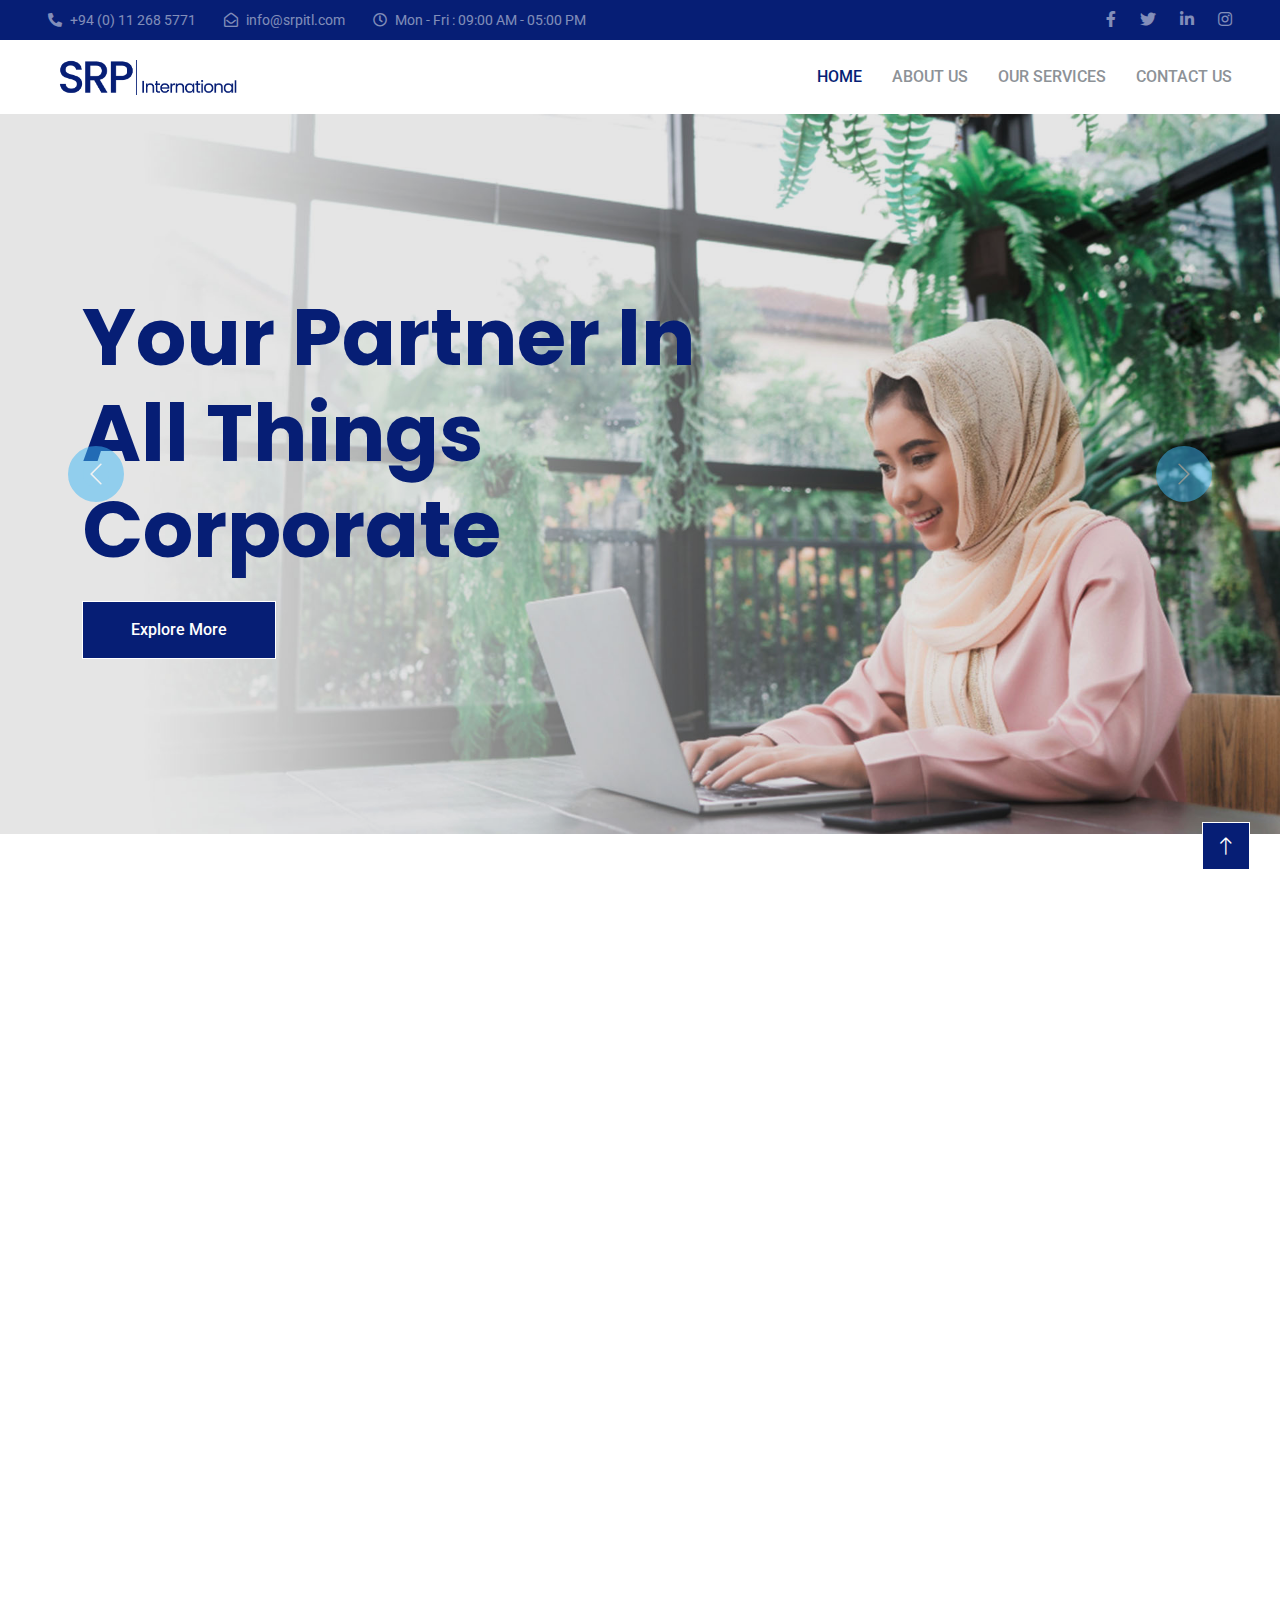
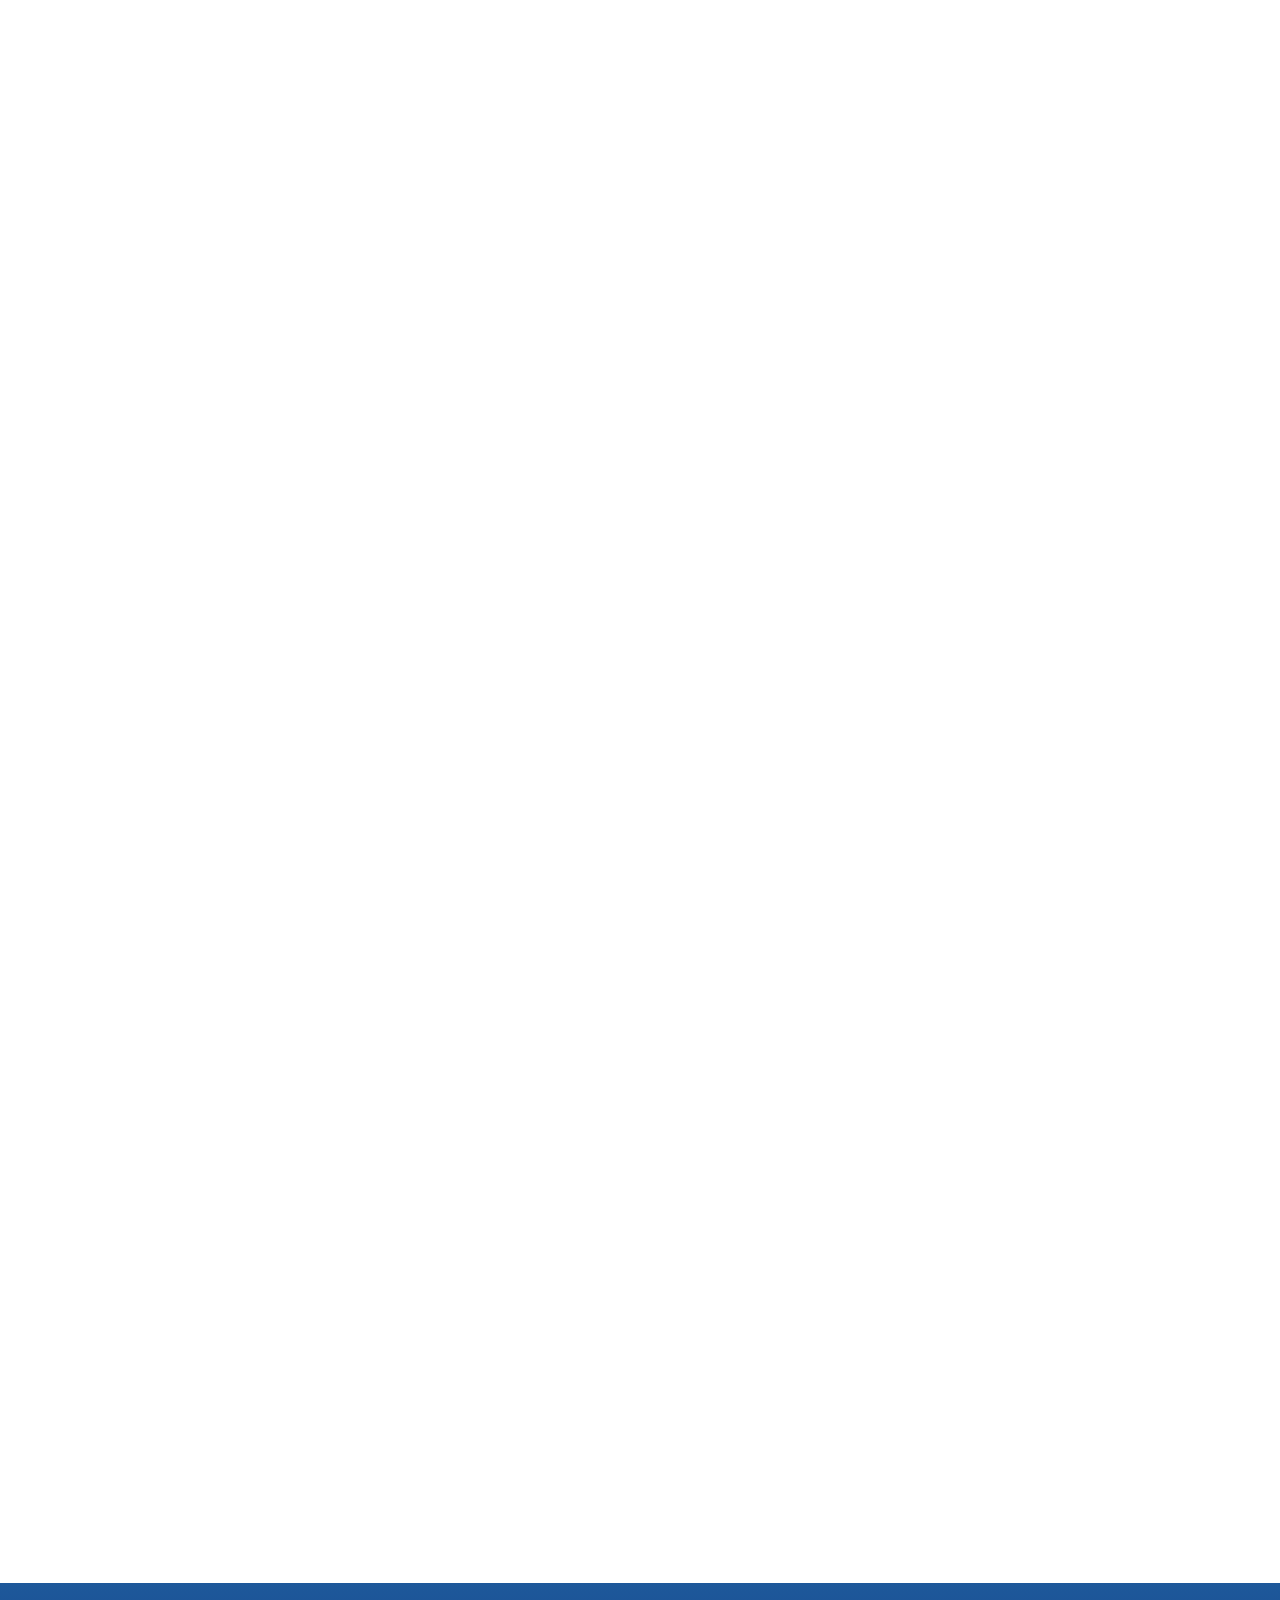
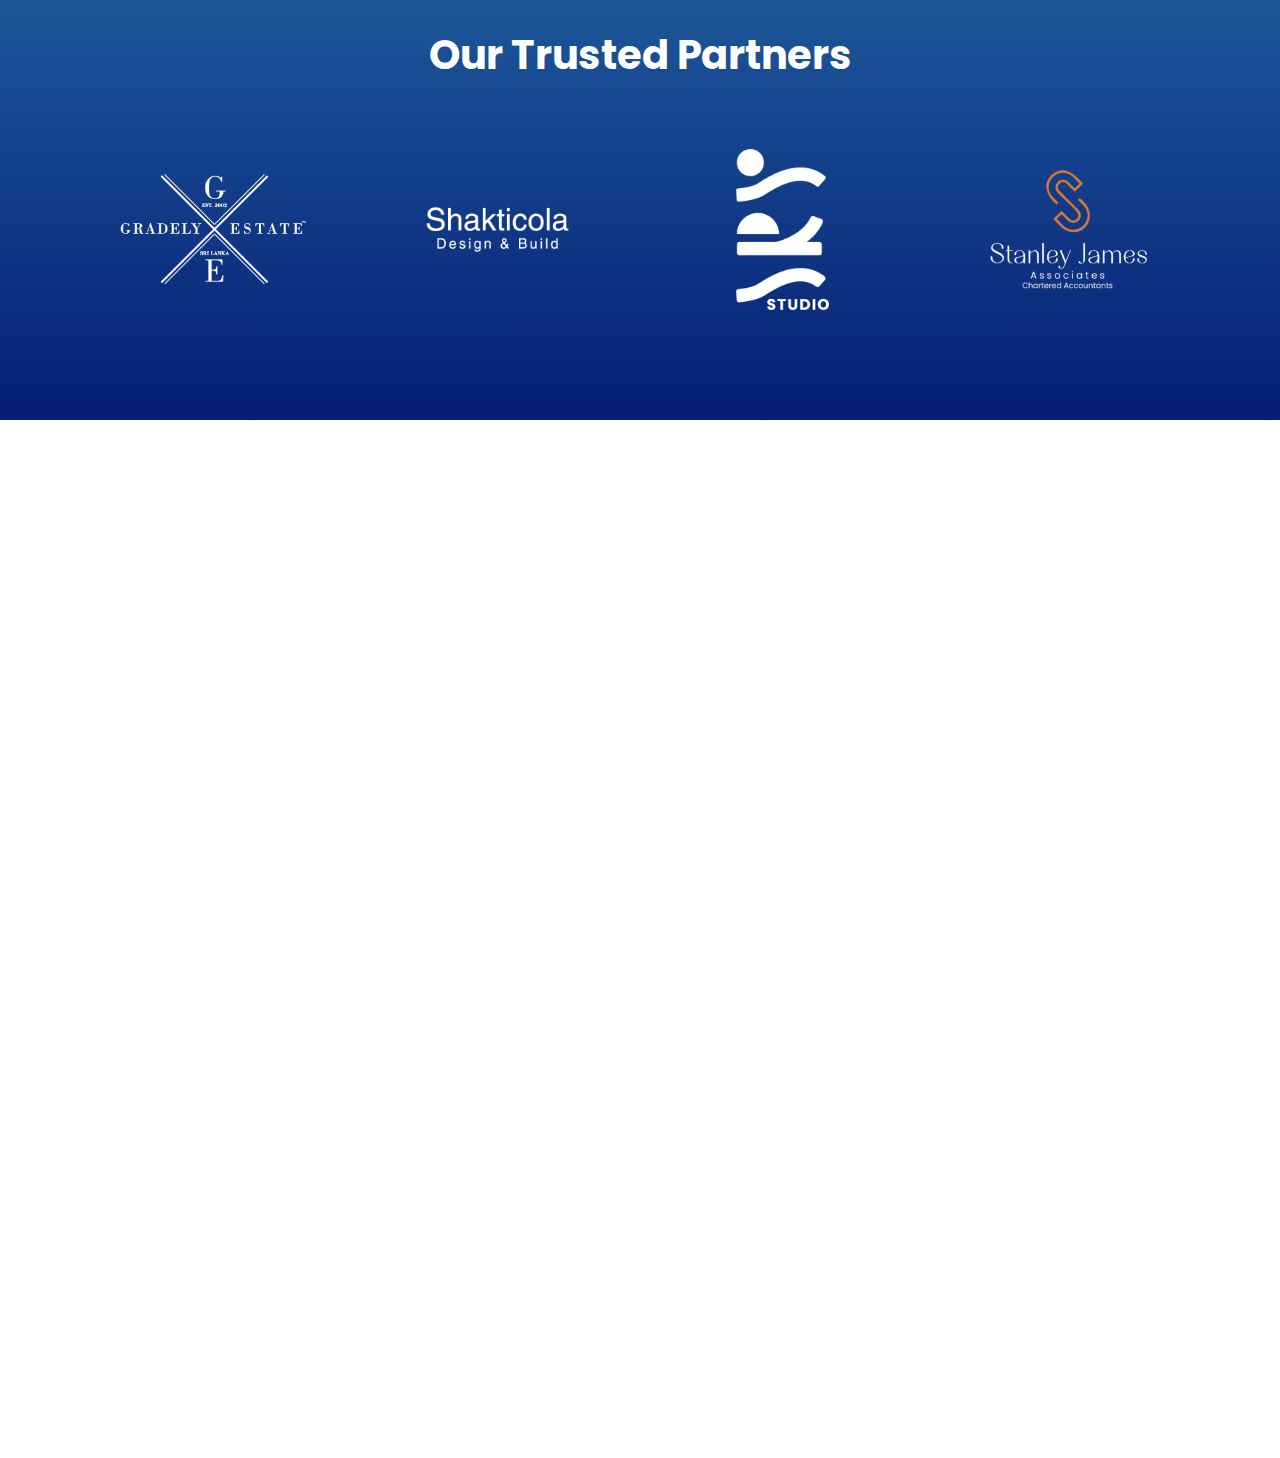
<file: index.html>
<!DOCTYPE html>
<html lang="en">
<head>
    <meta charset="utf-8"/>
    <title>SRP International</title>
    <meta content="width=device-width, initial-scale=1.0" name="viewport"/>
    <meta content="" name="keywords"/>
    <meta content="" name="description"/>

    <!-- Favicon -->
    <link
            href="img/logo/Apple-touch-favicon.png"
            rel="icon"
            type="image/png"
    />


    <!-- Google Web Fonts -->
    <link rel="preconnect" href="https://fonts.googleapis.com"/>
    <link rel="preconnect" href="https://fonts.gstatic.com" crossorigin/>
    <link
            href="https://fonts.googleapis.com/css2?family=Roboto:wght@400;500&family=Poppins:wght@600;700&display=swap"
            rel="stylesheet"
    />

    <!-- Icon Font Stylesheet -->
    <link
            href="https://cdnjs.cloudflare.com/ajax/libs/font-awesome/5.10.0/css/all.min.css"
            rel="stylesheet"
    />
    <link
            href="https://cdn.jsdelivr.net/npm/bootstrap-icons@1.4.1/font/bootstrap-icons.css"
            rel="stylesheet"
    />

    <!-- Libraries Stylesheet -->
    <link href="lib/animate/animate.min.css" rel="stylesheet"/>
    <link href="lib/owlcarousel/assets/owl.carousel.min.css" rel="stylesheet"/>

    <!-- Customized Bootstrap Stylesheet -->
    <link href="css/bootstrap.min.css" rel="stylesheet"/>

    <!-- Template Stylesheet -->
    <link href="css/style.css" rel="stylesheet"/>
</head>

<body>
<!-- Spinner Start -->
<div
        id="spinner"
        class="show bg-white position-fixed translate-middle w-100 vh-100 top-50 start-50 d-flex align-items-center justify-content-center"
>
    <div class="spinner-grow text-primary" role="status"></div>
</div>
<!-- Spinner End -->

<!-- Topbar Start -->
<div
        class="container-fluid bg-primary text-white-50 py-2 px-0 d-none d-lg-block"
>
    <div class="row gx-0 align-items-center">
        <div class="col-lg-7 px-5 text-start">
            <div class="h-100 d-inline-flex align-items-center me-4">
                <small class="fa fa-phone-alt me-2"></small>
                <small>+94 (0) 11 268 5771</small>
            </div>
            <div class="h-100 d-inline-flex align-items-center me-4">
                <small class="far fa-envelope-open me-2"></small>
                <small>info@srpitl.com</small>
            </div>
            <div class="h-100 d-inline-flex align-items-center me-4">
                <small class="far fa-clock me-2"></small>
                <small>Mon - Fri : 09:00 AM - 05:00 PM</small>
            </div>
        </div>
        <div class="col-lg-5 px-5 text-end">
            <div class="h-100 d-inline-flex align-items-center">
                <a class="text-white-50 ms-4" href=""
                ><i class="fab fa-facebook-f"></i
                ></a>
                <a class="text-white-50 ms-4" href=""
                ><i class="fab fa-twitter"></i
                ></a>
                <a class="text-white-50 ms-4" href=""
                ><i class="fab fa-linkedin-in"></i
                ></a>
                <a class="text-white-50 ms-4" href=""
                ><i class="fab fa-instagram"></i
                ></a>
            </div>
        </div>
    </div>
</div>
<!-- Topbar End -->

<!-- Navbar Start -->
<nav
        class="navbar navbar-expand-lg bg-white navbar-light sticky-top px-4 px-lg-5 py-lg-0"
>
    <a href="index.html" class="navbar-brand d-flex align-items-center">
        <h1 class="m-0">
            <i class=" text-primary me-3">
                <img
                        class="img-fluid me-3 p-2"
                        height="200"
                        width="200"
                        src="img/logo/srp-international-finale-logo.png"
                        alt=""
                />
            </i>
        </h1>
    </a>
    <button
            type="button"
            class="navbar-toggler"
            data-bs-toggle="collapse"
            data-bs-target="#navbarCollapse"
    >
        <span class="navbar-toggler-icon"></span>
    </button>
    <div class="collapse navbar-collapse" id="navbarCollapse">
        <div class="navbar-nav ms-auto py-3 py-lg-0">
            <a href="index.html" class="nav-item nav-link active">Home</a>
            <a href="about.html" class="nav-item nav-link">About Us</a>
            <a href="service.html" class="nav-item nav-link">Our Services</a>

            <a href="contact.html" class="nav-item nav-link">Contact Us</a>
        </div>
    </div>
</nav>
<!-- Navbar End -->


<!-- Carousel Start -->
<div class="container-fluid px-0 mb-5">
    <div id="header-carousel" class="carousel slide carousel-fade" data-bs-ride="carousel">
        <div class="carousel-inner">
            <div class="carousel-item active">
                <img class="w-100" src="img/resources/6.jpg" alt="Image">
                <div class="carousel-caption">
                    <div class="container">
                        <div class="row justify-content-start">
                            <div class="col-lg-7 text-start">
<!--                                <p class="fs-4 text-white animated slideInRight">Welcome to-->
<!--                                    <strong>GrowMark</strong>-->
<!--                                </p>-->
                                <h1 class="display-1 text-primary mb-4 animated slideInRight"> Your Partner In All Things Corporate</h1>
                                <a href=""
                                   class="btn btn-primary roundedl py-3 px-5 animated slideInRight">Explore
                                    More</a>
                            </div>
                        </div>
                    </div>
                </div>
            </div>
            <div class="carousel-item">
                <img class="w-100" src="img/resources/dubai-skyline-downtown-skyscrapers-sunset-modern-architecture-concept-with-highrise-buildings-world-famous-metropolis-united-arab-emirates.jpg" alt="Image">
                <div class="carousel-caption">
                    <div class="container">
                        <div class="row justify-content-end">
                            <div class="col-lg-7 text-end">
<!--                                <p class="fs-4 text-white animated slideInLeft">Welcome to <strong>GrowMark</strong>-->
<!--                                </p>-->
                                <h1 class="display-1 text-primary mb-4 animated slideInRight"> Your Partner In All Things Corporate</h1>
                                <a href=""
                                   class="btn btn-primary rounded py-3 px-5 animated slideInLeft">Explore
                                    More</a>
                            </div>
                        </div>
                    </div>
                </div>
            </div>
        </div>
        <button class="carousel-control-prev" type="button" data-bs-target="#header-carousel" data-bs-slide="prev">
            <span class="carousel-control-prev-icon" aria-hidden="true"></span>
            <span class="visually-hidden">Previous</span>
        </button>
        <button class="carousel-control-next" type="button" data-bs-target="#header-carousel" data-bs-slide="next">
            <span class="carousel-control-next-icon" aria-hidden="true"></span>
            <span class="visually-hidden">Next</span>
        </button>
    </div>
</div>
<!-- Carousel End -->

<!-- About Start -->
<div class="container-xxl py-5">
    <div class="container">
        <div class="row g-5">
            <div class="col-lg-6 wow fadeInUp" data-wow-delay="0.1s">
                <div
                        class="position-relative overflow-hidden ps-5 pt-5 h-100"
                        style="min-height: 400px"
                >
                    <img
                            class="position-absolute w-100 h-100"
                            src="img/resources/close-up-business-people-hands-together-teamwork-concept.jpg"
                            alt=""
                            style="object-fit: contain"
                    />
                    <div
                            class="position-absolute top-0 start-0 bg-white pe-3 pb-3"
                            style="width: 200px; height: 200px"
                    >
                        <div
                                class="d-flex flex-column justify-content-center text-center bg-primary h-100 p-3"
                        >
                            <h1 class="text-white">10</h1>
                            <h2 class="text-white">Years</h2>
                            <h5 class="text-white mb-0">Experience</h5>
                        </div>
                    </div>
                </div>
            </div>
            <div class="col-lg-6 wow fadeInUp" data-wow-delay="0.5s">
                <div class="h-100">
                    <div class="border-start border-5 border-primary ps-4 mb-5">
                        <h6 class="text-body text-uppercase mb-2">About Us</h6>
                        <h1 class="display-6 mb-0">
                            What we offer<span class="text-primary-light"> Create, build and grow your business</span>
                        </h1>
                    </div>
                    <p>
                        Tempor erat elitr rebum at clita. Diam dolor diam ipsum sit.
                        Aliqu diam amet diam et eos. Clita erat ipsum et lorem et sit,
                        sed stet lorem sit clita duo justo magna dolore erat amet
                    </p>
                    <p class="mb-4">
                        Tempor erat elitr rebum at clita. Diam dolor diam ipsum sit.
                        Aliqu diam amet diam et eos. Clita erat ipsum et lorem et sit,
                        sed stet lorem sit clita duo justo magna dolore erat amet
                    </p>
                    </p>
                    <div class="border-top mt-4 pt-4">
                        <div class="row g-0 feature-row">


                            <div class="col-sm-4 d-flex wow fadeIn" data-wow-delay="0.1s">
                                <i
                                        class="fa fa-check fa-2x text-primary flex-shrink-0 me-3"
                                ></i>
                                <h6 class="mb-0">Ontime at services</h6>
                            </div>
                            <div class="col-sm-4 d-flex wow fadeIn" data-wow-delay="0.3s">
                                <i
                                        class="fa fa-check fa-2x text-primary flex-shrink-0 me-3"
                                ></i>
                                <h6 class="mb-0">24/7 hours services</h6>
                            </div>
                            <div class="col-sm-4 d-flex wow fadeIn" data-wow-delay="0.5s">
                                <i
                                        class="fa fa-check fa-2x text-primary flex-shrink-0 me-3"
                                ></i>
                                <h6 class="mb-0">Verified professionals</h6>
                            </div>
                        </div>
                    </div>
                </div>
            </div>
        </div>
    </div>
</div>
<!-- About End -->

<!-- Features Start -->
<div class="container-xxl py-5">
    <div class="container">
        <div class="row g-5">
            <div class="col-lg-6 wow fadeInUp" data-wow-delay="0.1s">
                <div class="border-start border-5 border-primary ps-4 mb-5">
                    <h6 class="text-body text-uppercase mb-2">Why Choose Us!</h6>
                    <h1 class="display-6 mb-0">
                        Our <span class="text-primary-light">Specialization</span> And Company Features
                    </h1>
                </div>
                <p class="mb-5">
                    need Content.Tempor erat elitr rebum at clita. Diam dolor diam ipsum sit. Aliqu
                    diam amet diam et eos. Clita erat ipsum et lorem et sit, sed stet
                    lorem sit clita duo justo magna dolore erat amet
                </p>
                <div class="row gy-5 gx-4">
                    <div class="col-sm-6 wow fadeIn" data-wow-delay="0.1s">
                        <div class="d-flex align-items-center mb-3">
                            <i
                                    class="fa fa-check fa-2x text-primary flex-shrink-0 me-3"
                            ></i>
                            <h6 class="mb-0">Large number of services provided</h6>
                        </div>
                        <span
                        > need Content.Magna sea eos sit dolor, ipsum amet ipsum lorem diam</span
                        >
                    </div>
                    <div class="col-sm-6 wow fadeIn" data-wow-delay="0.2s">
                        <div class="d-flex align-items-center mb-3">
                            <i
                                    class="fa fa-check fa-2x text-primary flex-shrink-0 me-3"
                            ></i>
                            <h6 class="mb-0">25+ years of professional experience</h6>
                        </div>
                        <span
                        >need Content.Magna sea eos sit dolor, ipsum amet ipsum lorem diam</span
                        >
                    </div>
                    <div class="col-sm-6 wow fadeIn" data-wow-delay="0.3s">
                        <div class="d-flex align-items-center mb-3">
                            <i
                                    class="fa fa-check fa-2x text-primary flex-shrink-0 me-3"
                            ></i>
                            <h6 class="mb-0">A large number of grateful customers</h6>
                        </div>
                        <span
                        >need Content.Magna sea eos sit dolor, ipsum amet ipsum lorem diam</span
                        >
                    </div>
                    <div class="col-sm-6 wow fadeIn" data-wow-delay="0.4s">
                        <div class="d-flex align-items-center mb-3">
                            <i
                                    class="fa fa-check fa-2x text-primary flex-shrink-0 me-3"
                            ></i>
                            <h6 class="mb-0">Always reliable and affordable prices</h6>
                        </div>
                        <span
                        >need Content.Magna sea eos sit dolor, ipsum amet ipsum lorem diam</span
                        >
                    </div>
                </div>
            </div>
            <div class="col-lg-6 wow fadeInUp" data-wow-delay="0.5s">
                <div
                        class="position-relative overflow-hidden ps-5 pt-5 h-100"
                        style="min-height: 600px"
                >
                    <img

                            class="position-absolute w-100 h-100"
                            src="img/resources/img.png.png"
                            alt=""
                            style="object-fit: contain"
                    />
                    <!--              <div-->
                    <!--                class="position-absolute top-0 start-0 bg-white pe-3 pb-3"-->
                    <!--                style="width: 200px; height: 200px"-->
                    <!--              >-->
                    <!--                <div-->
                    <!--                  class="d-flex flex-column justify-content-center text-center bg-primary h-100 p-3"-->
                    <!--                >-->
                    <!--                  <h1 class="text-white">25</h1>-->
                    <!--                  <h2 class="text-white">Years</h2>-->
                    <!--                  <h5 class="text-white mb-0">Experience</h5>-->
                    <!--                </div>-->
                </div>
            </div>
        </div>
    </div>
</div>
</div>
<!-- Features End -->

<!-- Services Start -->
<div class="container-fluid my-5 p-0">
    <div class="row g-0">
        <div class="col-xl-3 col-sm-6 wow fadeIn" data-wow-delay="0.1s">
            <div class="position-relative">
                <img class="img-fluid w-100" src="img/resources/research---1.png" alt=""/>
                <div class="facts-overlay">
                    <h1 class="display-1">01</h1>
                    <h4 class="text-white mb-3">Incorporation and Company Secretarial Services </h4>
                    <p class="text-white">
                        Aliqu diam amet diam et eos erat ipsum lorem stet lorem sit
                        clita duo justo erat amet
                    </p>
                    <a class="text-white small" href=""
                    >READ MORE<i class="fa fa-arrow-right ms-3"></i
                    ></a>
                </div>
            </div>
        </div>
        <div class="col-xl-3 col-sm-6 wow fadeIn" data-wow-delay="0.3s">
            <div class="position-relative">
                <img class="img-fluid w-100" src="img/resources/company-secretarial--6.png" alt=""/>
                <div class="facts-overlay">
                    <h1 class="display-1">02</h1>
                    <h4 class="text-white mb-3">Financial Services </h4>
                    <p class="text-white">
                        Aliqu diam amet diam et eos erat ipsum lorem stet lorem sit
                        clita duo justo erat amet
                    </p>
                    <a class="text-white small" href=""
                    >READ MORE<i class="fa fa-arrow-right ms-3"></i
                    ></a>
                </div>
            </div>
        </div>
        <div class="col-xl-3 col-sm-6 wow fadeIn" data-wow-delay="0.5s">
            <div class="position-relative">
                <img class="img-fluid w-100" src="img/resources/Financial-service---3.png" alt=""/>
                <div class="facts-overlay">
                    <h1 class="display-1">03</h1>
                    <h4 class="text-white mb-3">Research & Business Support Services</h4>
                    <p class="text-white">
                        Aliqu diam amet diam et eos erat ipsum lorem stet lorem sit
                        clita duo justo erat amet
                    </p>
                    <a class="text-white small" href=""
                    >READ MORE<i class="fa fa-arrow-right ms-3"></i
                    ></a>
                </div>
            </div>
        </div>
        <div class="col-xl-3 col-sm-6 wow fadeIn" data-wow-delay="0.7s">
            <div class="position-relative">
                <img class="img-fluid w-100" src="img/resources/Human-resource---5.png" alt=""/>
                <div class="facts-overlay">
                    <h1 class="display-1">04</h1>
                    <h4 class="text-white mb-3">Human Resource Management </h4>
                    <p class="text-white">
                        Aliqu diam amet diam et eos erat ipsum lorem stet lorem sit
                        clita duo justo erat amet
                    </p>
                    <a class="text-white small" href=""
                    >READ MORE<i class="fa fa-arrow-right ms-3"></i
                    ></a>
                </div>
            </div>
        </div>
    </div>
</div>
<!-- Services End -->

<!-- Appointment Start -->
<div class="container-fluid mt-5 py-5 wow "
     data-wow-delay="0.1s"
>
    <div class="container ">
        <div class="row g-5 flex-lg-row flex-column-reverse">
            <div class="col-lg-6 wow fadeIn justify-content-center  d-flex flex-column" data-wow-delay="0.3s">
                <h1 class="display-6 mb-5">
                    Global <span class="text-primary-light">
              Services</span>
                </h1>
                <p class=" mb-5">
                    As a result of our strong tech bias and international approach, our services are available to a
                    global audience. An offshore corporation looking for a well priced virtual solution, or the
                    potential Sri Lanka investor are equally catered for.
                </p>
                <div class="bg-white">
                    <a href="" class="btn btn-primary py-3 px-5 mt-3">Contact Us</a>
                </div>
            </div>
            <div class="col-lg-6 wow fadeIn " data-wow-delay="0.5s">
                <div class="bg-white rounded ">
                    <img
                            class="img-fluid world-map__gif"
                            src="img/logo/Srp%20Internatioal%20Map%20Animation%20convv%202.gif"
                    />
                </div>
            </div>
        </div>
    </div>
</div>
<!-- Appointment End -->

<!-- Our Partner Start -->
<div class="my-5 py-5 appointment fadeIn" id="our-partners">
    <div class="container">
        <div class="">
            <!--            <p class="fs-5 fw-medium text-white text-center">// Partners //</p>-->
            <h2 class="text-white text-center fadeIn display-6 ">
                Our Trusted Partners
            </h2>
        </div>
        <div class="row d-flex justify-content-center align-items-center">
            <a
                    class="col-lg-3 col-md-3 col-sm-6 col-6 d-flex justify-content-center align-items-center p-5 h-100"
                    href="https://www.gradelyestate.com/"
                    rel="noopener noreferrer"
                    target="_blank"
            ><img class="img-fluid" src="img/logo/GE_Wht.png"
            /></a>
            <a
                    class="col-lg-3 col-md-3 col-sm-6 col-6 d-flex justify-content-center align-items-center p-5 h-100"
                    href="https://www.shakticola.com/"
                    rel="noopener noreferrer"
                    target="_blank"
            ><img
                    class="img-fluid"
                    src="img/logo/Shakticola-Logo.png"
            /></a>
            <a
                    class="col-lg-3 col-md-3 col-sm-6 col-6 d-flex justify-content-center align-items-center p-5 h-100"
                    href="https://silkroadstudiosl.com/"
                    rel="noopener noreferrer"
                    target="_blank"
            ><img
                    class="img-fluid"
                    src="img/logo/SRP-Studio-Logo-512-x-512px.png"
            /></a>
            <a
                    class="col-lg-3 col-md-3 col-sm-6 col-6 d-flex justify-content-center align-items-center p-5 h-100"
                    href="https://stanleyjamesassoc.com/"
                    rel="noopener noreferrer"
                    target="_blank"
            ><img
                    class="img-fluid"
                    src="img/logo/Stanley-James-Associates-Logo-1-final-designs-01-300x207.png"
            /></a>
        </div>
    </div>
</div>
<!-- Our Partners End -->

<!-- Testimonial Start -->
<div class="container-xxl py-5">
    <div class="container">
        <div class="row g-5">
            <div class="col-lg-5 wow fadeInUp" data-wow-delay="0.1s">
                <div class="border-start border-5 border-primary ps-4 mb-5">
                    <h6 class="text-body text-uppercase mb-2">Testimonial</h6>
                    <h1 class="display-6 mb-0">What Our <span class="text-primary-light">Happy Clients</span> Say!</h1>
                </div>
                <p class="mb-4">
                    Diam dolor diam ipsum sit. Aliqu diam amet diam et eos. Clita erat
                    ipsum et lorem et sit, sed stet lorem sit clita duo justo magna
                    dolore erat amet
                </p>

            </div>
            <div class="col-lg-7 wow fadeInUp" data-wow-delay="0.5s">
                <div class="owl-carousel testimonial-carousel">
                    <div class="testimonial-item">
                        <img
                                class="img-fluid mb-4"
                                src="img/testimonial-1.jpg"
                                alt=""
                        />
                        <p class="fs-5">
                            Dolores sed duo clita tempor justo dolor et stet lorem kasd
                            labore dolore lorem ipsum. At lorem lorem magna ut et, nonumy
                            et labore et tempor diam tempor erat.
                        </p>
                        <div
                                class="bg-primary mb-3"
                                style="width: 60px; height: 5px"
                        ></div>
                        <h5>Client Name</h5>
                        <span>Profession</span>
                    </div>
                    <div class="testimonial-item">
                        <img
                                class="img-fluid mb-4"
                                src="img/testimonial-2.jpg"
                                alt=""
                        />
                        <p class="fs-5">
                            Dolores sed duo clita tempor justo dolor et stet lorem kasd
                            labore dolore lorem ipsum. At lorem lorem magna ut et, nonumy
                            et labore et tempor diam tempor erat.
                        </p>
                        <div
                                class="bg-primary mb-3"
                                style="width: 60px; height: 5px"
                        ></div>
                        <h5>Client Name</h5>
                        <span>Profession</span>
                    </div>
                </div>
            </div>
        </div>
    </div>
</div>
<!-- Testimonial End -->

<!-- Footer Start -->
<div
        class="container-fluid bg-primary footer mt-5 pt-5 wow fadeIn"
        data-wow-delay="0.1s"
>
    <div class="container py-5">
        <div class="row g-5">
            <div class="col-lg-3 col-md-6">
                <h1 class="text-white mb-4">
                    <img
                            class="img-fluid me-3 p-2"
                            height="200"
                            width="200"
                            src="img/logo/srp-international-finale-logo-white.png"
                            alt=""
                    />
                </h1>
                <p>
                    Diam dolor diam ipsum sit. Aliqu diam amet diam et eos. Clita erat
                    ipsum et lorem et sit, sed stet lorem sit clita
                </p>
                <div class="d-flex pt-2">
                    <a class="btn btn-square btn-outline-light me-1" href=""
                    ><i class="fab fa-twitter"></i
                    ></a>
                    <a class="btn btn-square btn-outline-light me-1" href=""
                    ><i class="fab fa-facebook-f"></i
                    ></a>
                    <a class="btn btn-square btn-outline-light me-0" href=""
                    ><i class="fab fa-linkedin-in"></i
                    ></a>
                </div>
            </div>
            <div class="col-lg-3 col-md-6">
                <h5 class="text-light mb-4">Services</h5>
                <a class="btn btn-link" href="">Business Development Support</a>
                <a class="btn btn-link" href="">Corporate & Finance Services</a>
                <a class="btn btn-link" href="">Web & Digital Marketing</a>
                <a class="btn btn-link" href="">Human Resources Management</a>
            </div>
            <div class="col-lg-3 col-md-6">
                <h4 class="text-light mb-4">Quick Links</h4>
                <a class="btn btn-link" href="">About Us</a>
                <a class="btn btn-link" href="">Contact Us</a>
                <a class="btn btn-link" href="">Our Services</a>
                <a class="btn btn-link" href="">Terms & Condition</a>
                <a class="btn btn-link" href="">Support</a>
            </div>
            <div class="col-lg-3 col-md-6">
                <h4 class="text-light mb-4">Address</h4>
                <p>
                    <i class="fa fa-map-marker-alt me-3"></i>IFZA Headquarters, Dubai Digital Park Blgs A2, PO Box
                    342001 Dubai UAE
                </p>
                <p><i class="fa fa-phone-alt me-3"></i>+94 (0) 11 268 5771</p>
                <p><i class="fa fa-envelope me-3"></i>info@srpitl.com</p>
            </div>
        </div>
    </div>
    <div class="container-fluid copyright">
        <div class="container">
            <div class="row">
                <div class="col-md-6 text-center text-md-start mb-3 mb-md-0">
                    &copy; <a href="#">SRP International</a>, All Right Reserved.
                </div>
                <div class="col-md-6 text-center text-md-end">
                    Designed By <a href="https://silkroadstudiosl.com/">SRP Studio</a>


                </div>
            </div>
        </div>
    </div>
</div>
<!-- Footer End -->

<!-- Back to Top -->
<a href="#" class="btn btn-lg btn-primary btn-lg-square back-to-top"
><i class="bi bi-arrow-up"></i
></a>

<!-- JavaScript Libraries -->
<script src="https://code.jquery.com/jquery-3.4.1.min.js"></script>
<script src="https://cdn.jsdelivr.net/npm/bootstrap@5.0.0/dist/js/bootstrap.bundle.min.js"></script>
<script src="lib/wow/wow.min.js"></script>
<script src="lib/easing/easing.min.js"></script>
<script src="lib/waypoints/waypoints.min.js"></script>
<script src="lib/owlcarousel/owl.carousel.min.js"></script>


<!-- Template Javascript -->
<script src="js/main.js"></script>

</body>
</html>
</file>
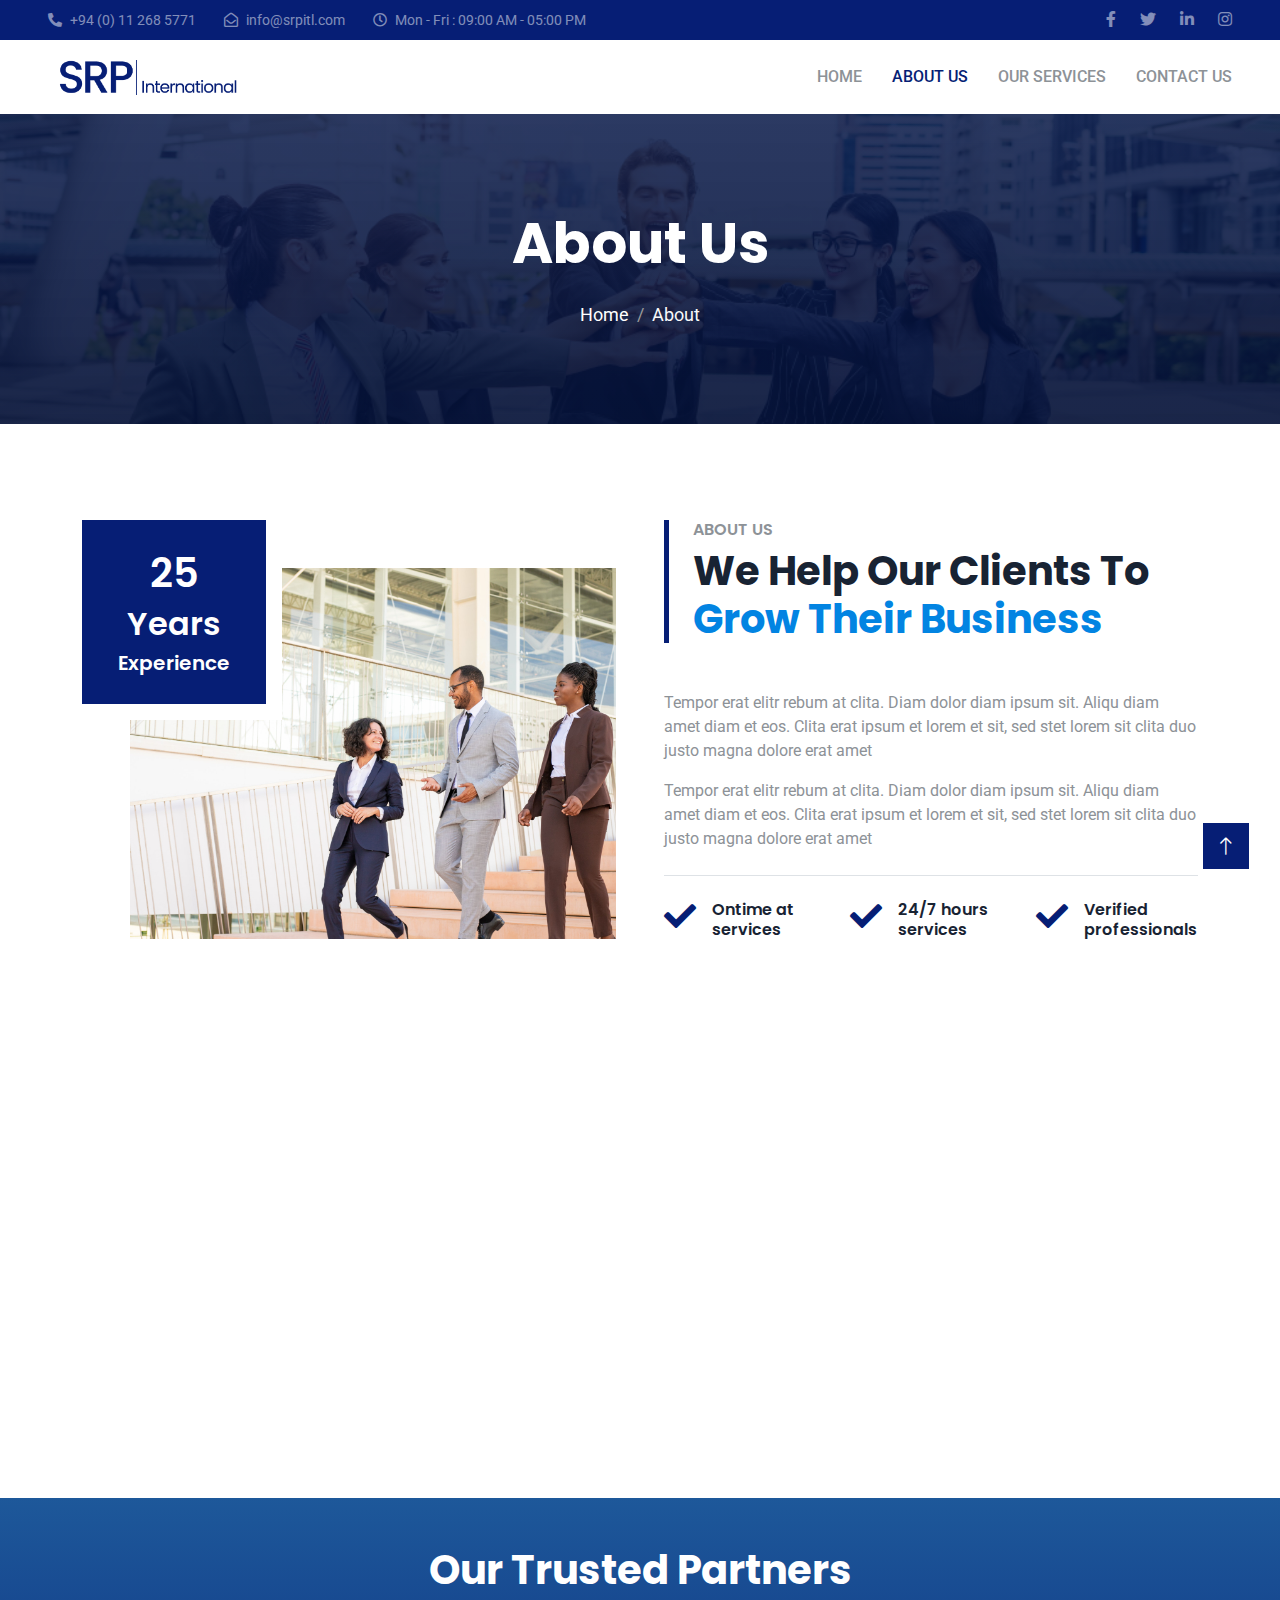
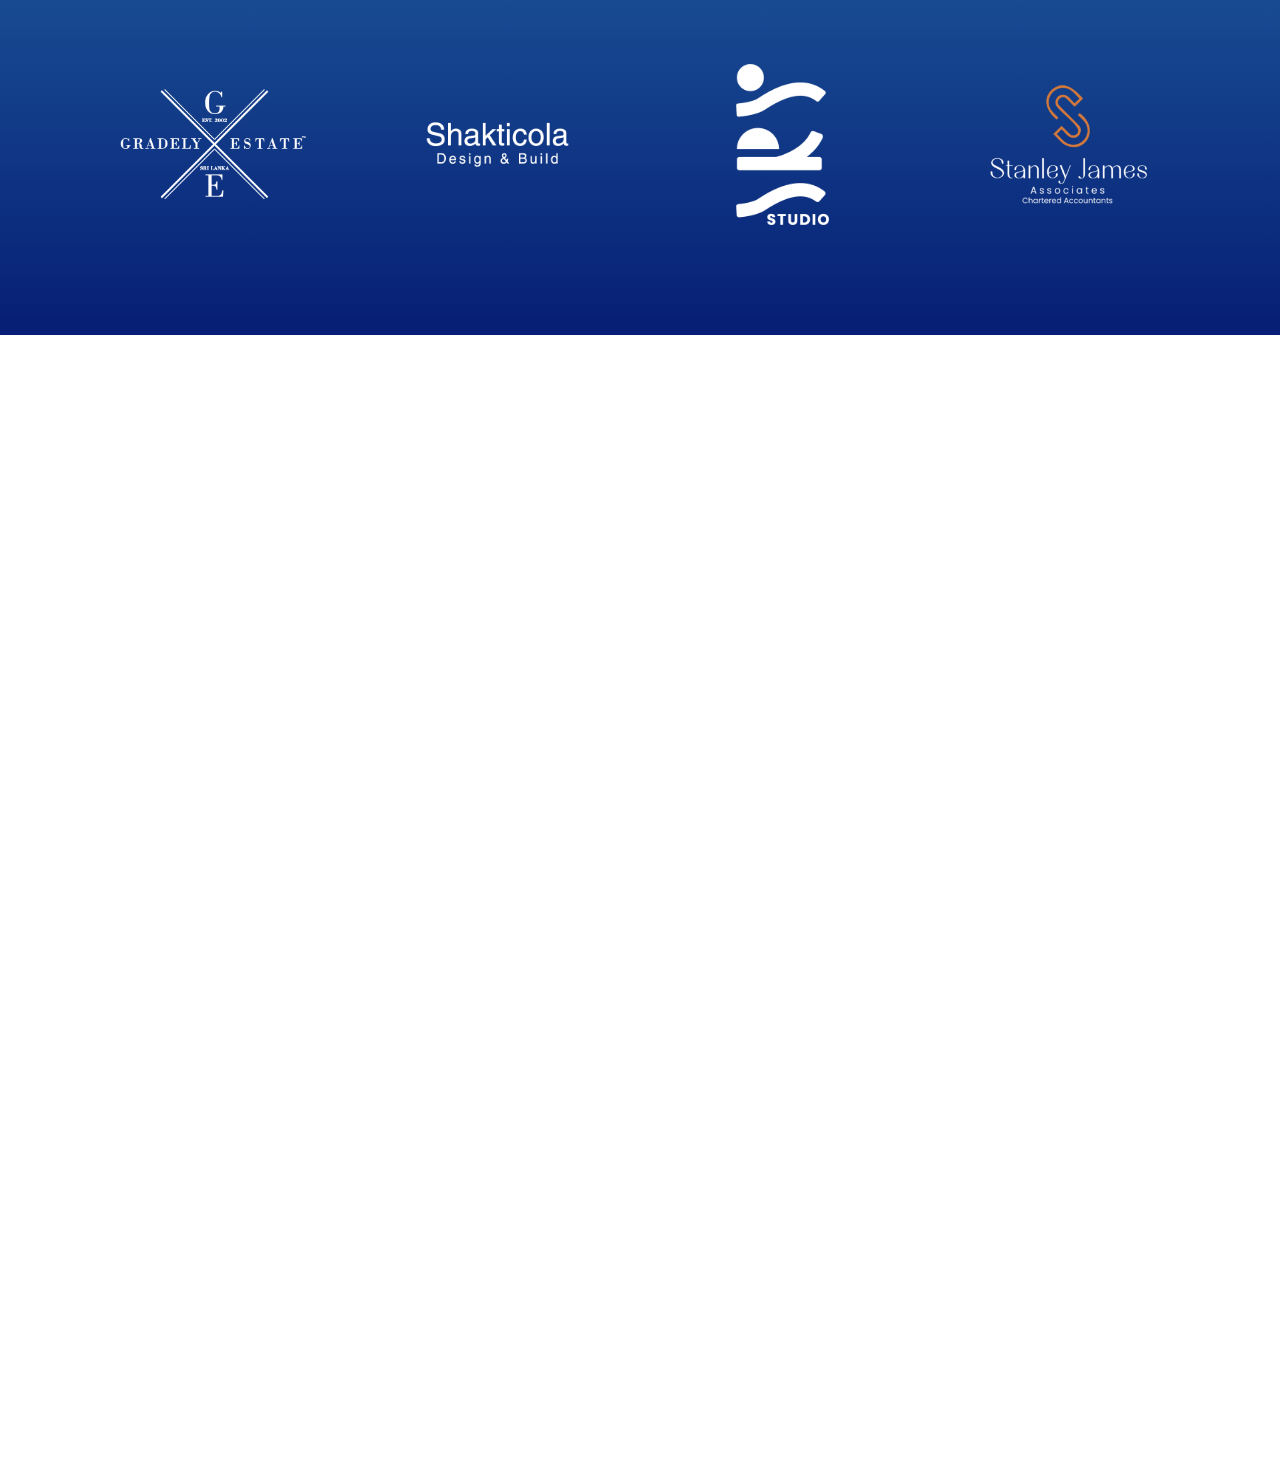
<file: about.html>
<!DOCTYPE html>
<html lang="en">
  <head>
    <meta charset="utf-8" />
    <title>SRP International</title>
    <meta content="width=device-width, initial-scale=1.0" name="viewport" />
    <meta content="" name="keywords" />
    <meta content="" name="description" />

    <!-- Favicon -->
    <link
            href="img/logo/Apple-touch-favicon.png"
            rel="icon"
            type="image/png"
    />

    <!-- Google Web Fonts -->
    <link rel="preconnect" href="https://fonts.googleapis.com" />
    <link rel="preconnect" href="https://fonts.gstatic.com" crossorigin />
    <link
      href="https://fonts.googleapis.com/css2?family=Roboto:wght@400;500&family=Poppins:wght@600;700&display=swap"
      rel="stylesheet"
    />

    <!-- Icon Font Stylesheet -->
    <link
      href="https://cdnjs.cloudflare.com/ajax/libs/font-awesome/5.10.0/css/all.min.css"
      rel="stylesheet"
    />
    <link
      href="https://cdn.jsdelivr.net/npm/bootstrap-icons@1.4.1/font/bootstrap-icons.css"
      rel="stylesheet"
    />

    <!-- Libraries Stylesheet -->
    <link href="lib/animate/animate.min.css" rel="stylesheet" />
    <link href="lib/owlcarousel/assets/owl.carousel.min.css" rel="stylesheet" />

    <!-- Customized Bootstrap Stylesheet -->
    <link href="css/bootstrap.min.css" rel="stylesheet" />

    <!-- Template Stylesheet -->
    <link href="css/style.css" rel="stylesheet" />
  </head>

  <body>
    <!-- Spinner Start -->
    <div
      id="spinner"
      class="show bg-white position-fixed translate-middle w-100 vh-100 top-50 start-50 d-flex align-items-center justify-content-center"
    >
      <div class="spinner-grow text-primary" role="status"></div>
    </div>
    <!-- Spinner End -->

    <!-- Topbar Start -->
    <div
            class="container-fluid bg-primary text-white-50 py-2 px-0 d-none d-lg-block"
    >
      <div class="row gx-0 align-items-center">
        <div class="col-lg-7 px-5 text-start">
          <div class="h-100 d-inline-flex align-items-center me-4">
            <small class="fa fa-phone-alt me-2"></small>
            <small>+94 (0) 11 268 5771</small>
          </div>
          <div class="h-100 d-inline-flex align-items-center me-4">
            <small class="far fa-envelope-open me-2"></small>
            <small>info@srpitl.com</small>
          </div>
          <div class="h-100 d-inline-flex align-items-center me-4">
            <small class="far fa-clock me-2"></small>
            <small>Mon - Fri : 09:00 AM - 05:00 PM</small>
          </div>
        </div>
        <div class="col-lg-5 px-5 text-end">
          <div class="h-100 d-inline-flex align-items-center">
            <a class="text-white-50 ms-4" href=""
            ><i class="fab fa-facebook-f"></i
            ></a>
            <a class="text-white-50 ms-4" href=""
            ><i class="fab fa-twitter"></i
            ></a>
            <a class="text-white-50 ms-4" href=""
            ><i class="fab fa-linkedin-in"></i
            ></a>
            <a class="text-white-50 ms-4" href=""
            ><i class="fab fa-instagram"></i
            ></a>
          </div>
        </div>
      </div>
    </div>
    <!-- Topbar End -->

    <!-- Navbar Start -->
    <nav
            class="navbar navbar-expand-lg bg-white navbar-light sticky-top px-4 px-lg-5 py-lg-0"
    >
      <a href="index.html" class="navbar-brand d-flex align-items-center">
        <h1 class="m-0">
          <i class=" text-primary me-3">
            <img
                    class="img-fluid me-3 p-2"
                    height="200"
                    width="200"
                    src="img/logo/srp-international-finale-logo.png"
                    alt=""
            />
          </i>
        </h1>
      </a>
      <button
              type="button"
              class="navbar-toggler"
              data-bs-toggle="collapse"
              data-bs-target="#navbarCollapse"
      >
        <span class="navbar-toggler-icon"></span>
      </button>
      <div class="collapse navbar-collapse" id="navbarCollapse">
        <div class="navbar-nav ms-auto py-3 py-lg-0">
          <a href="index.html" class="nav-item nav-link ">Home</a>
          <a href="about.html" class="nav-item nav-link active">About Us</a>
          <a href="service.html" class="nav-item nav-link">Our Services</a>

          <a href="contact.html" class="nav-item nav-link">Contact Us</a>
        </div>
      </div>
    </nav>
    <!-- Navbar End -->

    <!-- Page Header Start -->
    <div
      class="container-fluid page-header py-5 mb-5 wow fadeIn"
      data-wow-delay="0.1s"
    >
      <div class="container text-center py-5">
        <h1 class="display-4 text-white animated slideInDown mb-4">About Us</h1>
        <nav aria-label="breadcrumb animated slideInDown">
          <ol class="breadcrumb justify-content-center mb-0">
            <li class="breadcrumb-item">
              <a class="text-white" href="#">Home</a>
            </li>
            <li class="breadcrumb-item  breadcrumb-item-active" aria-current="page">
              About
            </li>
          </ol>
        </nav>
      </div>
    </div>
    <!-- Page Header End -->

    <!-- About Start -->
    <div class="container-xxl py-5">
      <div class="container">
        <div class="row g-5">
          <div class="col-lg-6 wow fadeInUp" data-wow-delay="0.1s">
            <div
              class="position-relative overflow-hidden ps-5 pt-5 h-100"
              style="min-height: 400px"
            >
              <img
                class="position-absolute w-100 h-100"
                src="img/resources/cheerful-business-colleagues-walking-office-building.jpg"
                alt=""
                style="object-fit: cover"
              />
              <div
                class="position-absolute top-0 start-0 bg-white pe-3 pb-3"
                style="width: 200px; height: 200px"
              >
                <div
                  class="d-flex flex-column justify-content-center text-center bg-primary h-100 p-3"
                >
                  <h1 class="text-white">25</h1>
                  <h2 class="text-white">Years</h2>
                  <h5 class="text-white mb-0">Experience</h5>
                </div>
              </div>
            </div>
          </div>
          <div class="col-lg-6 wow fadeInUp" data-wow-delay="0.5s">
            <div class="h-100">
              <div class="border-start border-5 border-primary ps-4 mb-5">
                <h6 class="text-body text-uppercase mb-2">About Us</h6>
                <h1 class="display-6 mb-0">
                  We Help Our Clients To <span class="text-primary-light">Grow Their Business</span>
                </h1>
              </div>
              <p>
                Tempor erat elitr rebum at clita. Diam dolor diam ipsum sit.
                Aliqu diam amet diam et eos. Clita erat ipsum et lorem et sit,
                sed stet lorem sit clita duo justo magna dolore erat amet
              </p>
              <p class="mb-4">
                Tempor erat elitr rebum at clita. Diam dolor diam ipsum sit.
                Aliqu diam amet diam et eos. Clita erat ipsum et lorem et sit,
                sed stet lorem sit clita duo justo magna dolore erat amet
              </p>
              <div class="border-top mt-4 pt-4">
                <div class="row g-4">
                  <div class="col-sm-4 d-flex wow fadeIn" data-wow-delay="0.1s">
                    <i
                      class="fa fa-check fa-2x text-primary flex-shrink-0 me-3"
                    ></i>
                    <h6 class="mb-0">Ontime at services</h6>
                  </div>
                  <div class="col-sm-4 d-flex wow fadeIn" data-wow-delay="0.3s">
                    <i
                      class="fa fa-check fa-2x text-primary flex-shrink-0 me-3"
                    ></i>
                    <h6 class="mb-0">24/7 hours services</h6>
                  </div>
                  <div class="col-sm-4 d-flex wow fadeIn" data-wow-delay="0.5s">
                    <i
                      class="fa fa-check fa-2x text-primary flex-shrink-0 me-3"
                    ></i>
                    <h6 class="mb-0">Verified professionals</h6>
                  </div>
                </div>
              </div>
            </div>
          </div>
        </div>
      </div>
    </div>
    <!-- About End -->

    <!-- story Start -->
    <div class="container-xxl my-5">
      <div class="container">
        <div class="row g-5 align-items-start mb-5">
          <div class="col-lg-6 wow fadeInUp" data-wow-delay="0.1s">
            <div class="border-start border-5 border-primary ps-4 mb-5">
              <h6 class="text-body text-uppercase mb-2">Our Team</h6>
              <h1 class="display-6 mb-0">Need Content <span class="text-primary-light">Vision , mission </span> & Our Story</h1>
            </div>
            <div class="border rounded p-4">
              <nav>
                <div class="nav nav-tabs mb-3" id="nav-tab" role="tablist">
                  <button class="nav-link fw-semi-bold active" id="nav-story-tab" data-bs-toggle="tab"
                          data-bs-target="#nav-story" type="button" role="tab" aria-controls="nav-story"
                          aria-selected="true">Story
                  </button>
                  <button class="nav-link fw-semi-bold" id="nav-mission-tab" data-bs-toggle="tab"
                          data-bs-target="#nav-mission" type="button" role="tab" aria-controls="nav-mission"
                          aria-selected="false">Mission
                  </button>
                  <button class="nav-link fw-semi-bold" id="nav-vision-tab" data-bs-toggle="tab"
                          data-bs-target="#nav-vision" type="button" role="tab" aria-controls="nav-vision"
                          aria-selected="false">Vision
                  </button>
                </div>
              </nav>
              <div class="tab-content" id="nav-tabContent">
                <div class="tab-pane fade show active" id="nav-story" role="tabpanel"
                     aria-labelledby="nav-story-tab">
                  <p> need content.We believe we're successful because we focus on our clients needs, rather than trying to merely sell
                    them products. This separates us from other corporate service providers and has led to progressive
                    deepening of existing relationships. A high level of client satisfaction is our gold standard of
                    success</p>
                </div>
                <div class="tab-pane fade" id="nav-mission" role="tabpanel"
                     aria-labelledby="nav-mission-tab">
                  <p> need content.We believe we're successful because we focus on our clients needs, rather than trying to merely sell
                    them products. This separates us from other corporate service providers and has led to progressive
                    deepening of existing relationships. A high level of client satisfaction is our gold standard of
                    success</p>
                </div>
                <div class="tab-pane fade" id="nav-vision" role="tabpanel" aria-labelledby="nav-vision-tab">
                  <p> need content.We believe we're successful because we focus on our clients needs, rather than trying to merely sell
                    them products. This separates us from other corporate service providers and has led to progressive
                    deepening of existing relationships. A high level of client satisfaction is our gold standard of
                    success</p>
                </div>
              </div>
            </div>

          </div>
          <div class="col-lg-6 wow fadeInUp" data-wow-delay="0.3s">
            <div
                    class="position-relative overflow-hidden ps-5 pt-5 h-100"
                    style="min-height: 400px"
            >
              <img
                      class="position-absolute w-100 h-100"
                      src="img/resources/joyful-employee-using-his-tablet.jpg"
                      alt=""
                      style="object-fit: cover"
              />

            </div>
          </div>

          </div>

        </div>

      </div>
    </div>
    <!-- story End -->

    <!-- Our Partner Start -->
    <div class=" py-5 appointment fadeIn" id="our-partners">
      <div class="container">
        <div class="">
          <!--            <p class="fs-5 fw-medium text-white text-center">// Partners //</p>-->
          <h2 class="text-white text-center fadeIn display-6 ">
            Our Trusted Partners
          </h2>
        </div>
        <div class="row d-flex justify-content-center align-items-center">
          <a
                  class="col-lg-3 col-md-3 col-sm-6 col-6 d-flex justify-content-center align-items-center p-5 h-100"
                  href="https://www.gradelyestate.com/"
                  rel="noopener noreferrer"
                  target="_blank"
          ><img class="img-fluid" src="img/logo/GE_Wht.png"
          /></a>
          <a
                  class="col-lg-3 col-md-3 col-sm-6 col-6 d-flex justify-content-center align-items-center p-5 h-100"
                  href="https://www.shakticola.com/"
                  rel="noopener noreferrer"
                  target="_blank"
          ><img
                  class="img-fluid"
                  src="img/logo/Shakticola-Logo.png"
          /></a>
          <a
                  class="col-lg-3 col-md-3 col-sm-6 col-6 d-flex justify-content-center align-items-center p-5 h-100"
                  href="https://silkroadstudiosl.com/"
                  rel="noopener noreferrer"
                  target="_blank"
          ><img
                  class="img-fluid"
                  src="img/logo/SRP-Studio-Logo-512-x-512px.png"
          /></a>
          <a
                  class="col-lg-3 col-md-3 col-sm-6 col-6 d-flex justify-content-center align-items-center p-5 h-100"
                  href="https://stanleyjamesassoc.com/"
                  rel="noopener noreferrer"
                  target="_blank"
          ><img
                  class="img-fluid"
                  src="img/logo/Stanley-James-Associates-Logo-1-final-designs-01-300x207.png"
          /></a>
        </div>
      </div>
    </div>
    <!-- Our Partners End -->

    <!-- Team Start -->
    <div class="container-xxl py-5">
      <div class="container">
        <div class="row g-5 align-items-end mb-5">
          <div class="col-lg-6 wow fadeInUp" data-wow-delay="0.1s">
            <div class="border-start border-5 border-primary ps-4">
              <h6 class="text-body text-uppercase mb-2">Our Team</h6>
              <h1 class="display-6 mb-0">Meet Our <span class="text-primary-light">Professional</span> Team Members</h1>
            </div>
          </div>
          <div class="col-lg-6 wow fadeInUp" data-wow-delay="0.3s">
            <p class="mb-0">
              Tempor erat elitr rebum at clita. Diam dolor diam ipsum sit. Aliqu
              diam amet diam et eos. Clita erat ipsum et lorem et sit, sed stet
              lorem sit clita duo justo magna dolore erat amet
            </p>
          </div>
        </div>

        <div class="row g-4">
          <div class="col-lg-3 col-md-6 wow fadeInUp" data-wow-delay="0.1s">
            <div class="team-item rounded">
              <img class="img-fluid" src="img/team/Aaron.jpg" alt=""/>
              <div class="text-center p-4">
                <h5>Full Name</h5>
                <span>Designation</span>
              </div>
              <div class="team-text text-center bg-white p-4">
                <h5>Full Name</h5>
                <p>Designation</p>
                <div class="d-flex justify-content-center">
                  <a class="btn btn-square btn-light m-1" href=""
                  ><i class="fab fa-twitter"></i
                  ></a>
                  <a class="btn btn-square btn-light m-1" href=""
                  ><i class="fab fa-facebook-f"></i
                  ></a>
                  <a class="btn btn-square btn-light m-1" href=""
                  ><i class="fab fa-youtube"></i
                  ></a>
                  <a class="btn btn-square btn-light m-1" href=""
                  ><i class="fab fa-linkedin-in"></i
                  ></a>
                </div>
              </div>
            </div>
          </div>
          <div class="col-lg-3 col-md-6 wow fadeInUp" data-wow-delay="0.3s">
            <div class="team-item rounded">
              <img class="img-fluid" src="img/team/Aaron.jpg" alt=""/>
              <div class="text-center p-4">
                <h5>Full Name</h5>
                <span>Designation</span>
              </div>
              <div class="team-text text-center bg-white p-4">
                <h5>Full Name</h5>
                <p>Designation</p>
                <div class="d-flex justify-content-center">
                  <a class="btn btn-square btn-light m-1" href=""
                  ><i class="fab fa-twitter"></i
                  ></a>
                  <a class="btn btn-square btn-light m-1" href=""
                  ><i class="fab fa-facebook-f"></i
                  ></a>
                  <a class="btn btn-square btn-light m-1" href=""
                  ><i class="fab fa-youtube"></i
                  ></a>
                  <a class="btn btn-square btn-light m-1" href=""
                  ><i class="fab fa-linkedin-in"></i
                  ></a>
                </div>
              </div>
            </div>
          </div>
          <div class="col-lg-3 col-md-6 wow fadeInUp" data-wow-delay="0.5s">
            <div class="team-item rounded">
              <img class="img-fluid" src="img/team/Aaron.jpg" alt=""/>
              <div class="text-center p-4">
                <h5>Full Name</h5>
                <span>Designation</span>
              </div>
              <div class="team-text text-center bg-white p-4">
                <h5>Full Name</h5>
                <p>Designation</p>
                <div class="d-flex justify-content-center">
                  <a class="btn btn-square btn-light m-1" href=""
                  ><i class="fab fa-twitter"></i
                  ></a>
                  <a class="btn btn-square btn-light m-1" href=""
                  ><i class="fab fa-facebook-f"></i
                  ></a>
                  <a class="btn btn-square btn-light m-1" href=""
                  ><i class="fab fa-youtube"></i
                  ></a>
                  <a class="btn btn-square btn-light m-1" href=""
                  ><i class="fab fa-linkedin-in"></i
                  ></a>
                </div>
              </div>
            </div>
          </div>
          <div class="col-lg-3 col-md-6 wow fadeInUp" data-wow-delay="0.7s">
            <div class="team-item rounded">
              <img class="img-fluid" src="img/team/Aaron.jpg" alt=""/>
              <div class="text-center p-4">
                <h5>Full Name</h5>
                <span>Designation</span>
              </div>
              <div class="team-text text-center bg-white p-4">
                <h5>Full Name</h5>
                <p>Designation</p>
                <div class="d-flex justify-content-center">
                  <a class="btn btn-square btn-light m-1" href=""
                  ><i class="fab fa-twitter"></i
                  ></a>
                  <a class="btn btn-square btn-light m-1" href=""
                  ><i class="fab fa-facebook-f"></i
                  ></a>
                  <a class="btn btn-square btn-light m-1" href=""
                  ><i class="fab fa-youtube"></i
                  ></a>
                  <a class="btn btn-square btn-light m-1" href=""
                  ><i class="fab fa-linkedin-in"></i
                  ></a>
                </div>
              </div>
            </div>
          </div>
        </div>
      </div>
    </div>
    <!-- Team End -->

    <!-- Footer Start -->
    <div
            class="container-fluid bg-primary footer mt-5 pt-5 wow fadeIn"
            data-wow-delay="0.1s"
    >
      <div class="container py-5">
        <div class="row g-5">
          <div class="col-lg-3 col-md-6">
            <h1 class="text-white mb-4">
              <img
                      class="img-fluid me-3 p-2"
                      height="200"
                      width="200"
                      src="img/logo/srp-international-finale-logo-white.png"
                      alt=""
              />
            </h1>
            <p>
              Diam dolor diam ipsum sit. Aliqu diam amet diam et eos. Clita erat
              ipsum et lorem et sit, sed stet lorem sit clita
            </p>
            <div class="d-flex pt-2">
              <a class="btn btn-square btn-outline-light me-1" href=""
              ><i class="fab fa-twitter"></i
              ></a>
              <a class="btn btn-square btn-outline-light me-1" href=""
              ><i class="fab fa-facebook-f"></i
              ></a>
              <a class="btn btn-square btn-outline-light me-0" href=""
              ><i class="fab fa-linkedin-in"></i
              ></a>
            </div>
          </div>
          <div class="col-lg-3 col-md-6">
            <h5 class="text-light mb-4">Services</h5>
            <a class="btn btn-link" href="">Business Development Support</a>
            <a class="btn btn-link" href="">Corporate & Finance Services</a>
            <a class="btn btn-link" href="">Web & Digital Marketing</a>
            <a class="btn btn-link" href="">Human Resources Management</a>
          </div>
          <div class="col-lg-3 col-md-6">
            <h4 class="text-light mb-4">Quick Links</h4>
            <a class="btn btn-link" href="">About Us</a>
            <a class="btn btn-link" href="">Contact Us</a>
            <a class="btn btn-link" href="">Our Services</a>
            <a class="btn btn-link" href="">Terms & Condition</a>
            <a class="btn btn-link" href="">Support</a>
          </div>
          <div class="col-lg-3 col-md-6">
            <h4 class="text-light mb-4">Address</h4>
            <p>
              <i class="fa fa-map-marker-alt me-3"></i>IFZA Headquarters, Dubai Digital Park Blgs A2, PO Box
              342001 Dubai UAE
            </p>
            <p><i class="fa fa-phone-alt me-3"></i>+94 (0) 11 268 5771</p>
            <p><i class="fa fa-envelope me-3"></i>info@srpitl.com</p>
          </div>
        </div>
      </div>
      <div class="container-fluid copyright">
        <div class="container">
          <div class="row">
            <div class="col-md-6 text-center text-md-start mb-3 mb-md-0">
              &copy; <a href="#">SRP International</a>, All Right Reserved.
            </div>
            <div class="col-md-6 text-center text-md-end">
              Designed By <a href="https://silkroadstudiosl.com/">SRP Studio</a>


            </div>
          </div>
        </div>
      </div>
    </div>
    <!-- Footer End -->

    <!-- Back to Top -->
    <a href="#" class="btn btn-lg btn-primary btn-lg-square back-to-top"
      ><i class="bi bi-arrow-up"></i
    ></a>

    <!-- JavaScript Libraries -->
    <script src="https://code.jquery.com/jquery-3.4.1.min.js"></script>
    <script src="https://cdn.jsdelivr.net/npm/bootstrap@5.0.0/dist/js/bootstrap.bundle.min.js"></script>
    <script src="lib/wow/wow.min.js"></script>
    <script src="lib/easing/easing.min.js"></script>
    <script src="lib/waypoints/waypoints.min.js"></script>
    <script src="lib/owlcarousel/owl.carousel.min.js"></script>

    <!-- Template Javascript -->
    <script src="js/main.js"></script>
  </body>
</html>
</file>
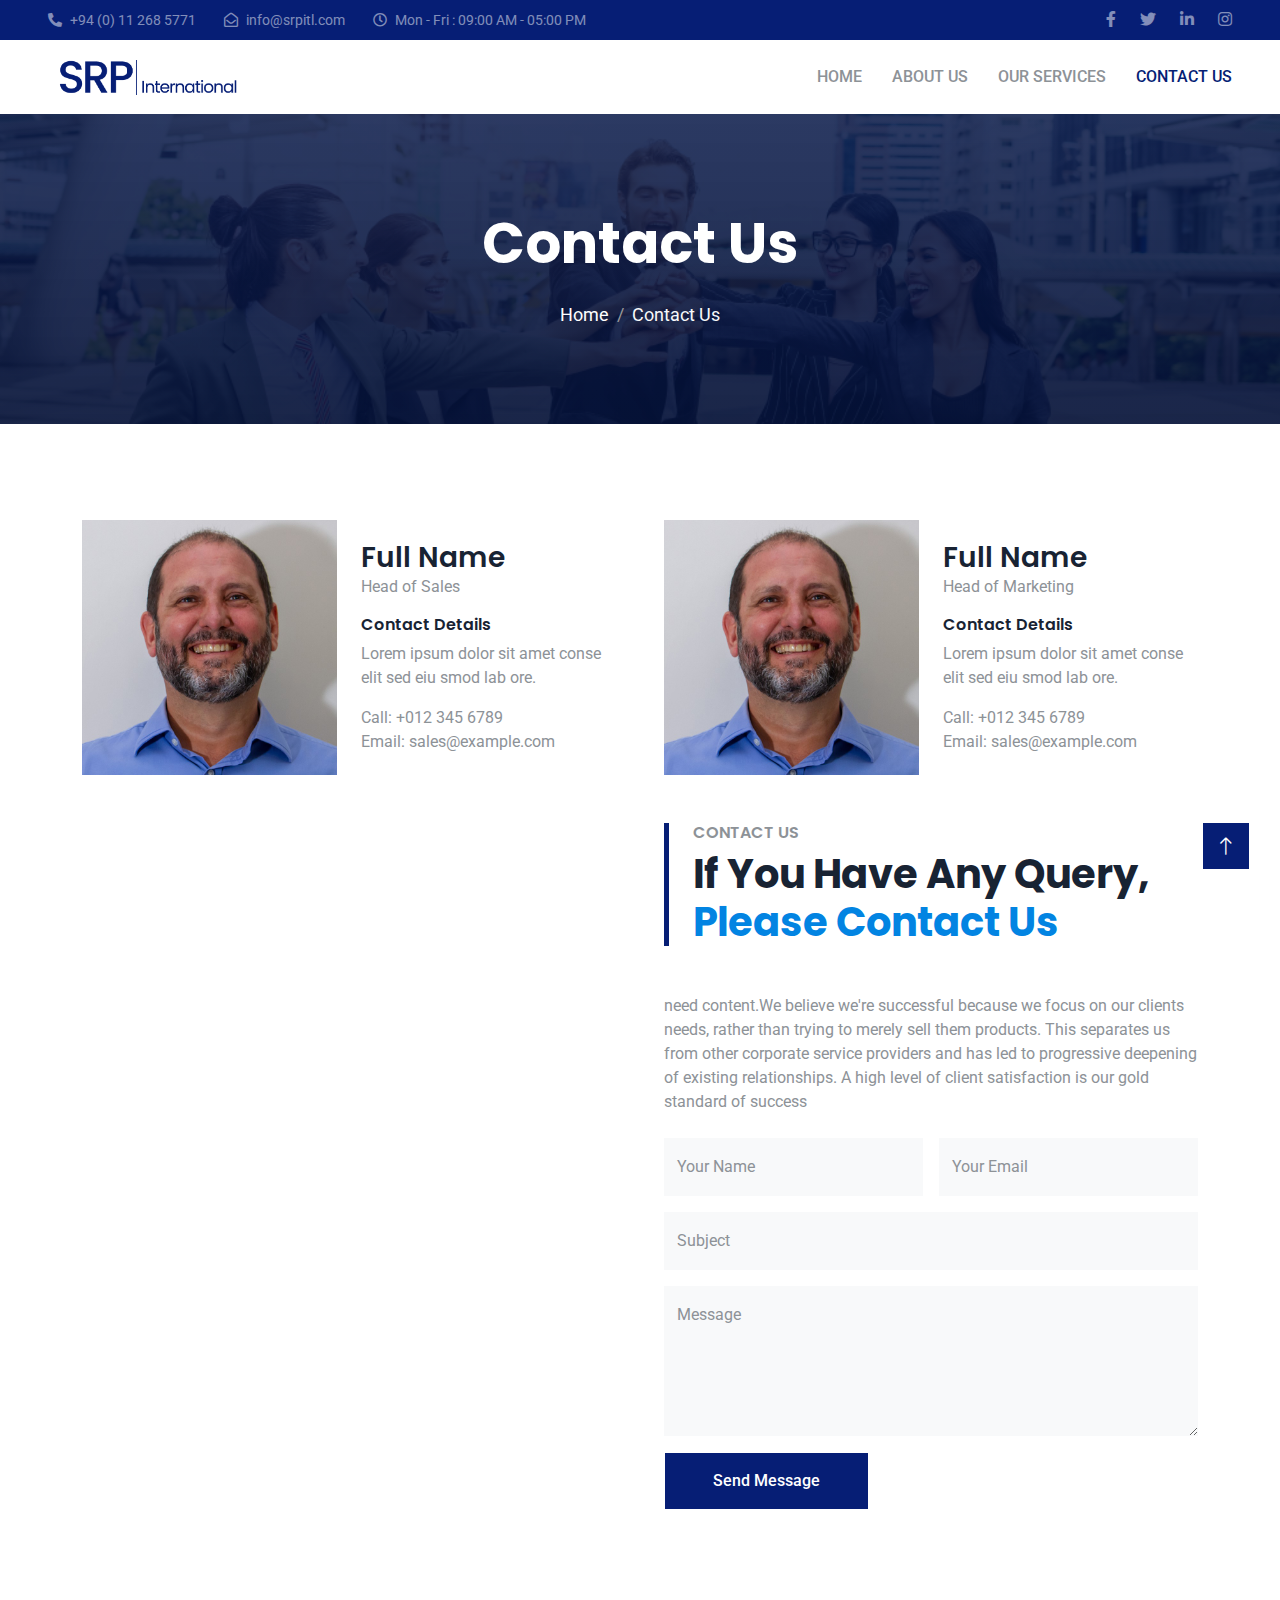
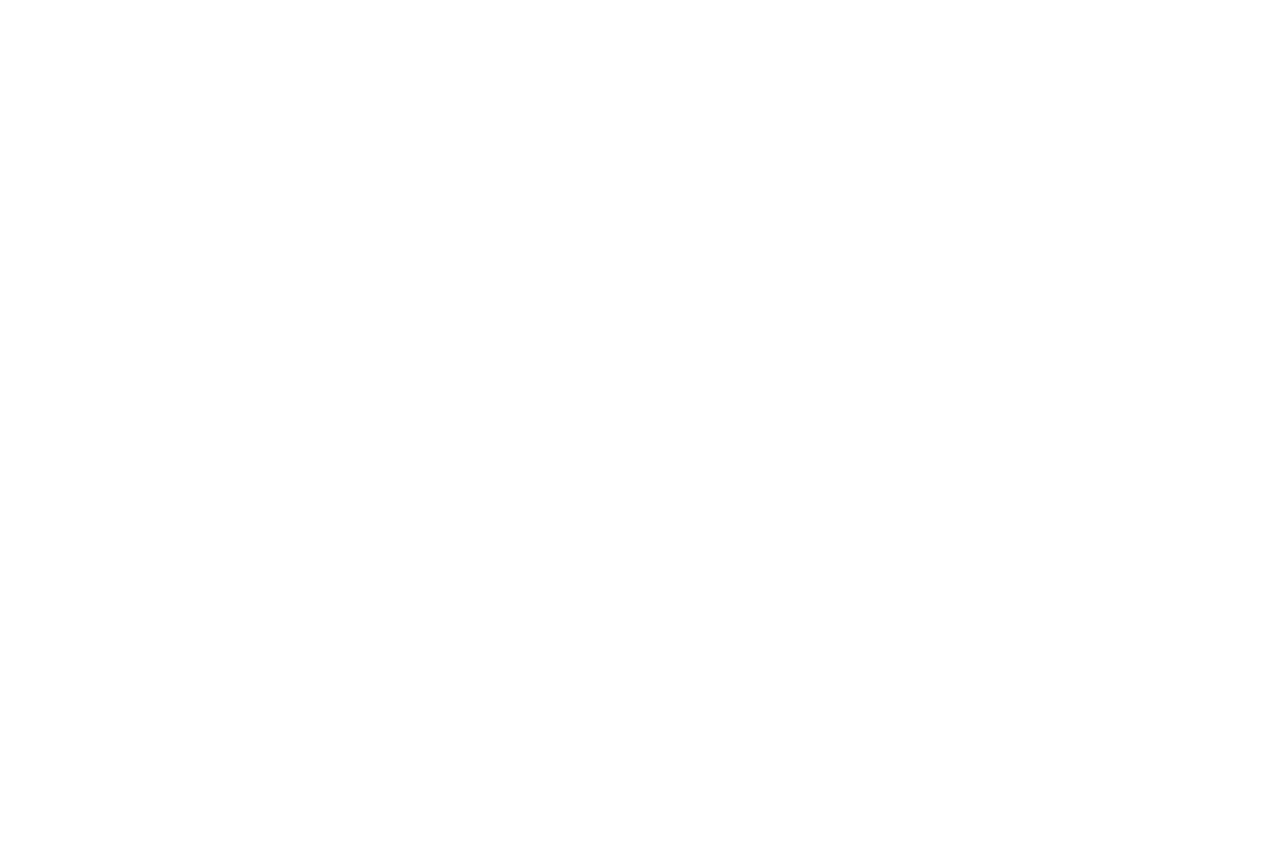
<file: contact.html>
<!DOCTYPE html>
<html lang="en">
<head>
    <meta charset="utf-8"/>
    <meta charset="utf-8"/>
    <title>SRP International</title>
    <meta content="width=device-width, initial-scale=1.0" name="viewport"/>
    <meta content="" name="keywords"/>
    <meta content="" name="description"/>

    <!-- Favicon -->
    <link
            href="img/logo/Apple-touch-favicon.png"
            rel="icon"
            type="image/png"
    />


    <!-- Google Web Fonts -->
    <link rel="preconnect" href="https://fonts.googleapis.com"/>
    <link rel="preconnect" href="https://fonts.gstatic.com" crossorigin/>
    <link
            href="https://fonts.googleapis.com/css2?family=Roboto:wght@400;500&family=Poppins:wght@600;700&display=swap"
            rel="stylesheet"
    />

    <!-- Icon Font Stylesheet -->
    <link
            href="https://cdnjs.cloudflare.com/ajax/libs/font-awesome/5.10.0/css/all.min.css"
            rel="stylesheet"
    />
    <link
            href="https://cdn.jsdelivr.net/npm/bootstrap-icons@1.4.1/font/bootstrap-icons.css"
            rel="stylesheet"
    />

    <!-- Libraries Stylesheet -->
    <link href="lib/animate/animate.min.css" rel="stylesheet"/>
    <link href="lib/owlcarousel/assets/owl.carousel.min.css" rel="stylesheet"/>

    <!-- Customized Bootstrap Stylesheet -->
    <link href="css/bootstrap.min.css" rel="stylesheet"/>

    <!-- Template Stylesheet -->
    <link href="css/style.css" rel="stylesheet"/>
</head>

<body>
<!-- Spinner Start -->
<div
        id="spinner"
        class="show bg-white position-fixed translate-middle w-100 vh-100 top-50 start-50 d-flex align-items-center justify-content-center"
>
    <div class="spinner-grow text-primary" role="status"></div>
</div>
<!-- Spinner End -->

<!-- Topbar Start -->
<div
        class="container-fluid bg-primary text-white-50 py-2 px-0 d-none d-lg-block"
>
    <div class="row gx-0 align-items-center">
        <div class="col-lg-7 px-5 text-start">
            <div class="h-100 d-inline-flex align-items-center me-4">
                <small class="fa fa-phone-alt me-2"></small>
                <small>+94 (0) 11 268 5771</small>
            </div>
            <div class="h-100 d-inline-flex align-items-center me-4">
                <small class="far fa-envelope-open me-2"></small>
                <small>info@srpitl.com</small>
            </div>
            <div class="h-100 d-inline-flex align-items-center me-4">
                <small class="far fa-clock me-2"></small>
                <small>Mon - Fri : 09:00 AM - 05:00 PM</small>
            </div>
        </div>
        <div class="col-lg-5 px-5 text-end">
            <div class="h-100 d-inline-flex align-items-center">
                <a class="text-white-50 ms-4" href=""
                ><i class="fab fa-facebook-f"></i
                ></a>
                <a class="text-white-50 ms-4" href=""
                ><i class="fab fa-twitter"></i
                ></a>
                <a class="text-white-50 ms-4" href=""
                ><i class="fab fa-linkedin-in"></i
                ></a>
                <a class="text-white-50 ms-4" href=""
                ><i class="fab fa-instagram"></i
                ></a>
            </div>
        </div>
    </div>
</div>
<!-- Topbar End -->

<!-- Navbar Start -->
<nav
        class="navbar navbar-expand-lg bg-white navbar-light sticky-top px-4 px-lg-5 py-lg-0"
>
    <a href="index.html" class="navbar-brand d-flex align-items-center">
        <h1 class="m-0">
            <i class=" text-primary me-3">
                <img
                        class="img-fluid me-3 p-2"
                        height="200"
                        width="200"
                        src="img/logo/srp-international-finale-logo.png"
                        alt=""
                />
            </i>
        </h1>
    </a>
    <button
            type="button"
            class="navbar-toggler"
            data-bs-toggle="collapse"
            data-bs-target="#navbarCollapse"
    >
        <span class="navbar-toggler-icon"></span>
    </button>
    <div class="collapse navbar-collapse" id="navbarCollapse">
        <div class="navbar-nav ms-auto py-3 py-lg-0">
            <a href="index.html" class="nav-item nav-link ">Home</a>
            <a href="about.html" class="nav-item nav-link ">About Us</a>
            <a href="service.html" class="nav-item nav-link">Our Services</a>

            <a href="contact.html" class="nav-item nav-link active">Contact Us</a>
        </div>
    </div>
</nav>
<!-- Navbar End -->

<!-- Page Header Start -->
<div
        class="container-fluid page-header py-5 mb-5 wow fadeIn"
        data-wow-delay="0.1s"
>
    <div class="container text-center py-5">
        <h1 class="display-4 text-white animated slideInDown mb-4">Contact Us</h1>
        <nav aria-label="breadcrumb animated slideInDown">
            <ol class="breadcrumb justify-content-center mb-0">
                <li class="breadcrumb-item">
                    <a class="text-white" href="#">Home</a>
                </li>
                <li class="breadcrumb-item  breadcrumb-item-active" aria-current="page">
                    Contact Us
                </li>
            </ol>
        </nav>
    </div>
</div>
<!-- Page Header End -->

<!-- Contact Start -->
<div class="container-xxl py-5">
    <div class="container">
        <div class="row g-5">
            <div class="col-lg-6 wow fadeInUp" data-wow-delay="0.1s">
                <div class="row g-4 align-items-center">
                    <div class="col-sm-6">
                        <img class="img-fluid" src="img/team/Aaron.jpg" alt=""/>
                    </div>
                    <div class="col-sm-6">
                        <h3 class="mb-0">Full Name</h3>
                        <p>Head of Sales</p>
                        <h6>Contact Details</h6>
                        <p>
                            Lorem ipsum dolor sit amet conse elit sed eiu smod lab ore.
                        </p>
                        <p class="mb-0">Call: +012 345 6789</p>
                        <p class="mb-0">Email: sales@example.com</p>
                    </div>
                </div>
            </div>
            <div class="col-lg-6 wow fadeInUp" data-wow-delay="0.1s">
                <div class="row g-4 align-items-center">
                    <div class="col-sm-6">
                        <img class="img-fluid" src="img/team/Aaron.jpg" alt=""/>
                    </div>
                    <div class="col-sm-6">
                        <h3 class="mb-0">Full Name</h3>
                        <p>Head of Marketing</p>
                        <h6>Contact Details</h6>
                        <p>
                            Lorem ipsum dolor sit amet conse elit sed eiu smod lab ore.
                        </p>
                        <p class="mb-0">Call: +012 345 6789</p>
                        <p class="mb-0">Email: sales@example.com</p>
                    </div>
                </div>
            </div>
            <div
                    class="col-lg-6 wow fadeInUp"
                    data-wow-delay="0.1s"
                    style="min-height: 450px"
            >
                <div class="position-relative h-100">

                    <iframe src="https://www.google.com/maps/embed?pb=!1m18!1m12!1m3!1d3612.5050501426963!2d55.37514091124022!3d25.118610577668857!2m3!1f0!2f0!3f0!3m2!1i1024!2i768!4f13.1!3m3!1m2!1s0x3e5f6f9f1fbfb607%3A0x4db0a2f5f59532d9!2sIFZA%20Business%20Park!5e0!3m2!1sen!2slk!4v1681966238402!5m2!1sen!2slk"
                            width="600" height="450" style="border:0;" allowfullscreen="" loading="lazy"
                            referrerpolicy="no-referrer-when-downgrade"
                            class="position-relative w-100 h-100"
                            style="min-height: 450px; border: 0"
                            allowfullscreen=""
                            aria-hidden="false"
                            tabindex="0"
                    ></iframe>
                </div>
            </div>
            <div class="col-lg-6 wow fadeInUp" data-wow-delay="0.5s">
                <div class="border-start border-5 border-primary ps-4 mb-5">
                    <h6 class="text-body text-uppercase mb-2">Contact Us</h6>
                    <h1 class="display-6 mb-0">
                        If You Have Any Query,<span class="text-primary-light"> Please Contact Us
                    </span></h1>
                </div>
                <p class="mb-4">
                    need content.We believe we're successful because we focus on our clients needs, rather than trying to merely sell
                    them products. This separates us from other corporate service providers and has led to progressive
                    deepening of existing relationships. A high level of client satisfaction is our gold standard of
                    success
                </p>
                <form>
                    <div class="row g-3">
                        <div class="col-md-6">
                            <div class="form-floating">
                                <input
                                        type="text"
                                        class="form-control border-0 bg-light"
                                        id="name"
                                        placeholder="Your Name"
                                />
                                <label for="name">Your Name</label>
                            </div>
                        </div>
                        <div class="col-md-6">
                            <div class="form-floating">
                                <input
                                        type="email"
                                        class="form-control border-0 bg-light"
                                        id="email"
                                        placeholder="Your Email"
                                />
                                <label for="email">Your Email</label>
                            </div>
                        </div>
                        <div class="col-12">
                            <div class="form-floating">
                                <input
                                        type="text"
                                        class="form-control border-0 bg-light"
                                        id="subject"
                                        placeholder="Subject"
                                />
                                <label for="subject">Subject</label>
                            </div>
                        </div>
                        <div class="col-12">
                            <div class="form-floating">
                    <textarea
                            class="form-control border-0 bg-light"
                            placeholder="Leave a message here"
                            id="message"
                            style="height: 150px"
                    ></textarea>
                                <label for="message">Message</label>
                            </div>
                        </div>
                        <div class="col-12">
                            <button class="btn btn-primary py-3 px-5" type="submit">
                                Send Message
                            </button>
                        </div>
                    </div>
                </form>
            </div>
        </div>
    </div>
</div>
<!-- Contact End -->

<!-- Country Start -->
<div class="container-xxl py-5">
    <div class="container">
        <div class="row g-5">
            <div class="col-lg-3 col-md-6 col-12 text-center wow fadeInUp" data-wow-delay="0.1s">
                <img class="img-fluid icon-nro  mb-3"
                     src="img/logo/SRP-Brnaches--Sri-lanka (1).png"
                     alt="...">

                <h4> Sri Lanka office</h4>
                <p> Colombo: Level 4, 35 Edward Lane,
                    Colombo 03</p>
                <p> Galle Fort: 58 Church Street, the Fort,
                    Galle</p>
                <p>Matara Fort: 68 Lawrence Road, the Fort,
                    Matara</p>


            </div>
            <div class="col-lg-3 col-md-6 col-12 text-center wow fadeInUp" data-wow-delay="0.3s">

                <img class="img-fluid icon-nro mb-3"
                     src="img/logo/singapore.png"
                     alt="...">

                <h4> Singapore office</h4>
                <p> 531 Upper Cross Street, #03-05 Hong Lim Complex, Singapore 050531</p>

            </div>
            <div class="col-lg-3 col-md-6 col-12 text-center wow fadeInUp" data-wow-delay="0.5s">

                <img class="img-fluid icon-nro mb-3"
                     src="img/logo/dubai.png"
                     alt="...">

                <h4> Dubai office</h4>
                <p> IFZA Headquarters, Dubai Digital Park Blgs A2, PO Box 342001 Dubai UAE</p>

            </div>
            <div class="col-lg-3 col-md-6 col-12 text-center wow fadeInUp" data-wow-delay="0.7s">

                <img class="img-fluid icon-nro mb-3"
                     src="img/logo/united-kingdom.png"
                     alt="...">

                <h4> United Kingdom office</h4>
                <p> 36 ST James Gardens, Holland Park W114RFE</p>

            </div>
        </div>
    </div>
</div>
<!-- Country End -->

<!-- Footer Start -->
<div
        class="container-fluid bg-primary footer mt-5 pt-5 wow fadeIn"
        data-wow-delay="0.1s"
>
    <div class="container py-5">
        <div class="row g-5">
            <div class="col-lg-3 col-md-6">
                <h1 class="text-white mb-4">
                    <img
                            class="img-fluid me-3 p-2"
                            height="200"
                            width="200"
                            src="img/logo/srp-international-finale-logo-white.png"
                            alt=""
                    />
                </h1>
                <p>
                    Diam dolor diam ipsum sit. Aliqu diam amet diam et eos. Clita erat
                    ipsum et lorem et sit, sed stet lorem sit clita
                </p>
                <div class="d-flex pt-2">
                    <a class="btn btn-square btn-outline-light me-1" href=""
                    ><i class="fab fa-twitter"></i
                    ></a>
                    <a class="btn btn-square btn-outline-light me-1" href=""
                    ><i class="fab fa-facebook-f"></i
                    ></a>
                    <a class="btn btn-square btn-outline-light me-0" href=""
                    ><i class="fab fa-linkedin-in"></i
                    ></a>
                </div>
            </div>
            <div class="col-lg-3 col-md-6">
                <h5 class="text-light mb-4">Services</h5>
                <a class="btn btn-link" href="">Business Development Support</a>
                <a class="btn btn-link" href="">Corporate & Finance Services</a>
                <a class="btn btn-link" href="">Web & Digital Marketing</a>
                <a class="btn btn-link" href="">Human Resources Management</a>
            </div>
            <div class="col-lg-3 col-md-6">
                <h4 class="text-light mb-4">Quick Links</h4>
                <a class="btn btn-link" href="">About Us</a>
                <a class="btn btn-link" href="">Contact Us</a>
                <a class="btn btn-link" href="">Our Services</a>
                <a class="btn btn-link" href="">Terms & Condition</a>
                <a class="btn btn-link" href="">Support</a>
            </div>
            <div class="col-lg-3 col-md-6">
                <h4 class="text-light mb-4">Address</h4>
                <p>
                    <i class="fa fa-map-marker-alt me-3"></i>IFZA Headquarters, Dubai Digital Park Blgs A2, PO Box
                    342001 Dubai UAE
                </p>
                <p><i class="fa fa-phone-alt me-3"></i>+94 (0) 11 268 5771</p>
                <p><i class="fa fa-envelope me-3"></i>info@srpitl.com</p>
            </div>
        </div>
    </div>
    <div class="container-fluid copyright">
        <div class="container">
            <div class="row">
                <div class="col-md-6 text-center text-md-start mb-3 mb-md-0">
                    &copy; <a href="#">SRP International</a>, All Right Reserved.
                </div>
                <div class="col-md-6 text-center text-md-end">
                    Designed By <a href="https://silkroadstudiosl.com/">SRP Studio</a>


                </div>
            </div>
        </div>
    </div>
</div>
<!-- Footer End -->

<!-- Back to Top -->
<a href="#" class="btn btn-lg btn-primary btn-lg-square back-to-top"
><i class="bi bi-arrow-up"></i
></a>

<!-- JavaScript Libraries -->
<script src="https://code.jquery.com/jquery-3.4.1.min.js"></script>
<script src="https://cdn.jsdelivr.net/npm/bootstrap@5.0.0/dist/js/bootstrap.bundle.min.js"></script>
<script src="lib/wow/wow.min.js"></script>
<script src="lib/easing/easing.min.js"></script>
<script src="lib/waypoints/waypoints.min.js"></script>
<script src="lib/owlcarousel/owl.carousel.min.js"></script>

<!-- Template Javascript -->
<script src="js/main.js"></script>
</body>
</html>
</file>
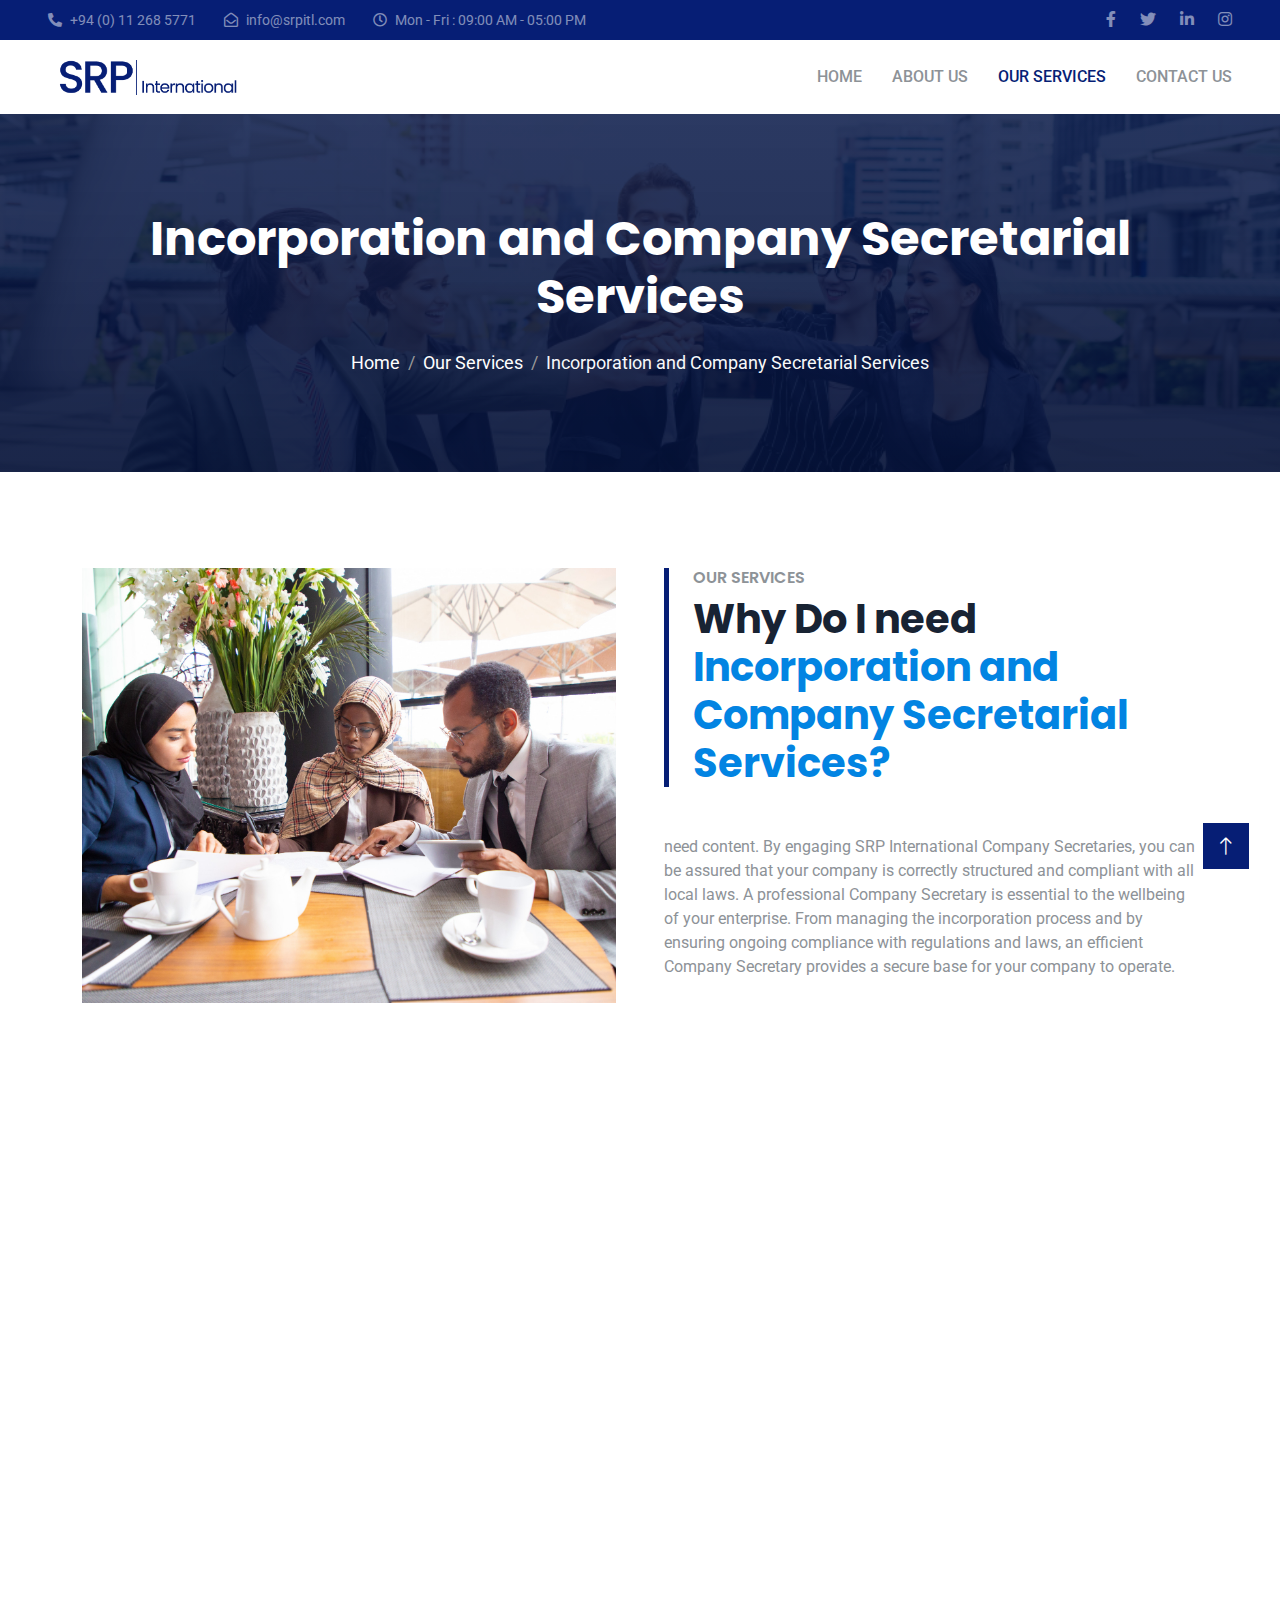
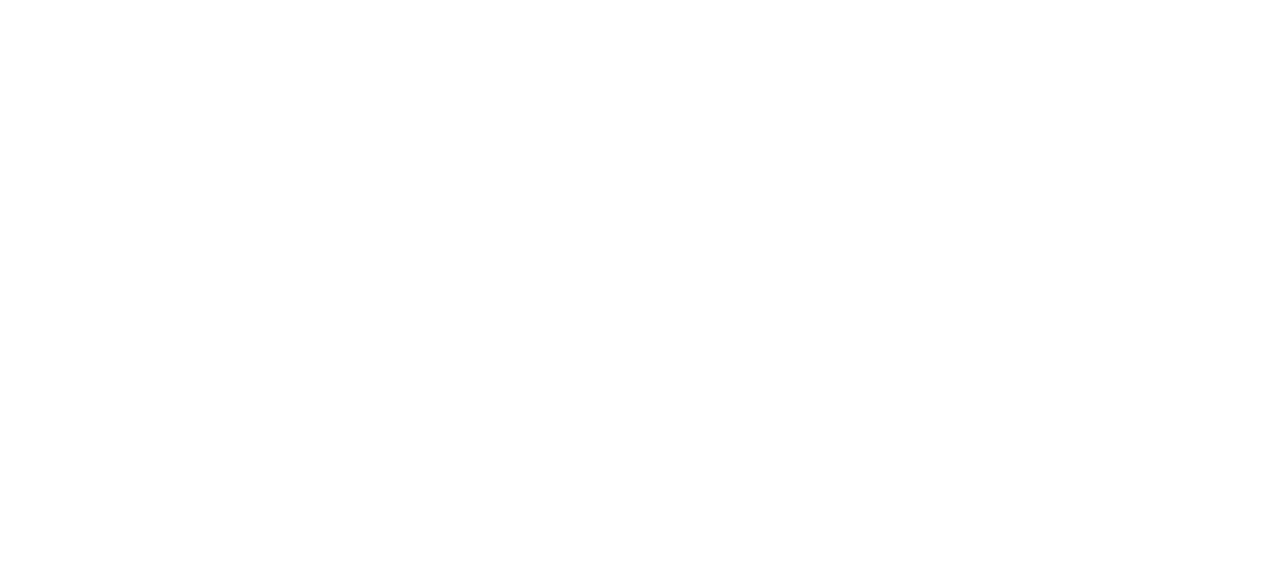
<file: coSec.html>
<!DOCTYPE html>
<html lang="en">
  <head>
    <meta charset="utf-8" />
    <meta charset="utf-8" />
    <title>SRP International</title>
    <meta content="width=device-width, initial-scale=1.0" name="viewport" />
    <meta content="" name="keywords" />
    <meta content="" name="description" />

    <!-- Favicon -->
    <link
            href="img/logo/Apple-touch-favicon.png"
            rel="icon"
            type="image/png"
    />


    <!-- Google Web Fonts -->
    <link rel="preconnect" href="https://fonts.googleapis.com" />
    <link rel="preconnect" href="https://fonts.gstatic.com" crossorigin />
    <link
      href="https://fonts.googleapis.com/css2?family=Roboto:wght@400;500&family=Poppins:wght@600;700&display=swap"
      rel="stylesheet"
    />

    <!-- Icon Font Stylesheet -->
    <link
      href="https://cdnjs.cloudflare.com/ajax/libs/font-awesome/5.10.0/css/all.min.css"
      rel="stylesheet"
    />
    <link
      href="https://cdn.jsdelivr.net/npm/bootstrap-icons@1.4.1/font/bootstrap-icons.css"
      rel="stylesheet"
    />

    <!-- Libraries Stylesheet -->
    <link href="lib/animate/animate.min.css" rel="stylesheet" />
    <link href="lib/owlcarousel/assets/owl.carousel.min.css" rel="stylesheet" />

    <!-- Customized Bootstrap Stylesheet -->
    <link href="css/bootstrap.min.css" rel="stylesheet" />

    <!-- Template Stylesheet -->
    <link href="css/style.css" rel="stylesheet" />
  </head>

  <body>
    <!-- Spinner Start -->
    <div
      id="spinner"
      class="show bg-white position-fixed translate-middle w-100 vh-100 top-50 start-50 d-flex align-items-center justify-content-center"
    >
      <div class="spinner-grow text-primary" role="status"></div>
    </div>
    <!-- Spinner End -->

    <!-- Topbar Start -->
    <div
            class="container-fluid bg-primary text-white-50 py-2 px-0 d-none d-lg-block"
    >
      <div class="row gx-0 align-items-center">
        <div class="col-lg-7 px-5 text-start">
          <div class="h-100 d-inline-flex align-items-center me-4">
            <small class="fa fa-phone-alt me-2"></small>
            <small>+94 (0) 11 268 5771</small>
          </div>
          <div class="h-100 d-inline-flex align-items-center me-4">
            <small class="far fa-envelope-open me-2"></small>
            <small>info@srpitl.com</small>
          </div>
          <div class="h-100 d-inline-flex align-items-center me-4">
            <small class="far fa-clock me-2"></small>
            <small>Mon - Fri : 09:00 AM - 05:00 PM</small>
          </div>
        </div>
        <div class="col-lg-5 px-5 text-end">
          <div class="h-100 d-inline-flex align-items-center">
            <a class="text-white-50 ms-4" href=""
            ><i class="fab fa-facebook-f"></i
            ></a>
            <a class="text-white-50 ms-4" href=""
            ><i class="fab fa-twitter"></i
            ></a>
            <a class="text-white-50 ms-4" href=""
            ><i class="fab fa-linkedin-in"></i
            ></a>
            <a class="text-white-50 ms-4" href=""
            ><i class="fab fa-instagram"></i
            ></a>
          </div>
        </div>
      </div>
    </div>
    <!-- Topbar End -->

    <!-- Navbar Start -->
    <nav
            class="navbar navbar-expand-lg bg-white navbar-light sticky-top px-4 px-lg-5 py-lg-0"
    >
      <a href="index.html" class="navbar-brand d-flex align-items-center">
        <h1 class="m-0">
          <i class=" text-primary me-3">
            <img
                    class="img-fluid me-3 p-2"
                    height="200"
                    width="200"
                    src="img/logo/srp-international-finale-logo.png"
                    alt=""
            />
          </i>
        </h1>
      </a>
      <button
              type="button"
              class="navbar-toggler"
              data-bs-toggle="collapse"
              data-bs-target="#navbarCollapse"
      >
        <span class="navbar-toggler-icon"></span>
      </button>
      <div class="collapse navbar-collapse" id="navbarCollapse">
        <div class="navbar-nav ms-auto py-3 py-lg-0">
          <a href="index.html" class="nav-item nav-link ">Home</a>
          <a href="about.html" class="nav-item nav-link ">About Us</a>
          <a href="service.html" class="nav-item nav-link active">Our Services</a>

          <a href="contact.html" class="nav-item nav-link">Contact Us</a>
        </div>
      </div>
    </nav>
    <!-- Navbar End -->

    <!-- Page Header Start -->
    <div
            class="container-fluid page-header py-5 mb-5 wow fadeIn"
            data-wow-delay="0.1s"
    >
      <div class="container text-center py-5">
        <h3 class="display-5 text-white animated slideInDown mb-4">Incorporation and Company Secretarial Services</h3>
        <nav aria-label="breadcrumb animated slideInDown">
          <ol class="breadcrumb justify-content-center mb-0">
            <li class="breadcrumb-item">
              <a class="text-white" href="index.html">Home</a>
            </li>
            <li class="breadcrumb-item">
              <a class="text-white" href="service.html">Our Services</a>
            </li>
            <li class="breadcrumb-item  breadcrumb-item-active" aria-current="page">
              Incorporation and Company Secretarial Services
            </li>
          </ol>
        </nav>
      </div>
    </div>
    <!-- Page Header End -->

    <!-- Service Start -->
    <div class="container-xxl py-5">
      <div class="container">
        <div class="row g-5">

          <div class="col-lg-6 wow fadeInUp" data-wow-delay="0.1s">
            <div
                    class="position-relative rounded overflow-hidden h-100"
                    style="min-height: 400px"
            >
              <img
                      class="position-absolute w-100 h-100"
                      src="img/services/multicultural-business-partners-discussing-contract-cafe.jpg"
                      alt=""
                      style="object-fit: cover"
              />
            </div>
          </div>
          <div class="col-lg-6 wow fadeInUp" data-wow-delay="0.5s">
            <div class="border-start border-5 border-primary ps-4 mb-5">
              <h6 class="text-body text-uppercase mb-2">Our Services</h6>
              <h1 class="display-6 mb-5">Why Do I need <span class="text-primary-light"> Incorporation and Company Secretarial Services?</span></h1>
            </div>
            <p class="mb-4">need content. By engaging SRP International Company Secretaries, you can be assured that your company
              is correctly structured and compliant with all local laws. A professional Company
              Secretary is essential to the wellbeing of your enterprise. From managing the
              incorporation process and by ensuring ongoing compliance with regulations and laws, an
              efficient Company Secretary provides a secure base for your company to operate.</p>

          </div>
        </div>
      </div>
    </div>
    <!-- Service End -->

    <!--How it Works Start-->
    <div class="container-xxl py-5">
      <div class="container">

        <div class="row g-4">
          <div class="col-lg-12 wow fadeInUp" data-wow-delay="0.5s">
            <div class="border-start border-5 border-primary ps-4 mb-5">
              <h6 class="text-body text-uppercase mb-2">Our Services</h6>
              <h1 class="display-6 mb-5"> How It <span class="text-primary-light">Works</span></h1>
            </div>
          </div>
          <div class="col-lg-4 col-md-6 wow fadeInUp" data-wow-delay="0.1s">
            <div class="service-item position-relative h-100">
              <div class="service-text rounded p-5 h-100">

                <h5 class="card-title">01.</h5>
                <p class="card-text">
                  need content. After initially checking your chosen name, incorporation requires liaising with the
                  Registrar of Companies and delivering a company that satisfies the laws of Sri
                  Lanka, whilst allowing you to operate your business effectively. We will also
                  establish your corporate bank account so you are ready to proceed with your
                  investment plans..
                </p>
              </div>

            </div>
          </div>
          <div class="col-lg-4 col-md-6 wow fadeInUp" data-wow-delay="0.3s">
            <div class="service-item position-relative h-100">
              <div class="service-text rounded p-5 h-100">

                <h5 class="card-title">02.</h5>
                <p class="card-text">
                  need content. Your Company Secretary will then maintain your company records, whilst assisting in
                  the transferring of investment funds, share transfers and arranging Board
                  Resolutions. Your company AGM and Annual Filings are also the responsibility of your
                  Company Secretary..
                </p>
              </div>

            </div>
          </div>
          <div class="col-lg-4 col-md-6 wow fadeInUp" data-wow-delay="0.5s">
            <div class="service-item position-relative h-100">
              <div class="service-text rounded p-5 h-100">

                <h5 class="card-title">03.</h5>
                <p class="card-text">
                  need content. Silk Road offers ongoing advice to our clients who engage us as Company Secretaries.
                  We can advise you as you restructure your business and position yourself for growth.
                </p>
              </div>

            </div>
          </div>


        </div>
      </div>
    </div>
    <!--How it Works End-->

    <!-- Footer Start -->
    <div
            class="container-fluid bg-primary footer mt-5 pt-5 wow fadeIn"
            data-wow-delay="0.1s"
    >
      <div class="container py-5">
        <div class="row g-5">
          <div class="col-lg-3 col-md-6">
            <h1 class="text-white mb-4">
              <img
                      class="img-fluid me-3 p-2"
                      height="200"
                      width="200"
                      src="img/logo/srp-international-finale-logo-white.png"
                      alt=""
              />
            </h1>
            <p>
              Diam dolor diam ipsum sit. Aliqu diam amet diam et eos. Clita erat
              ipsum et lorem et sit, sed stet lorem sit clita
            </p>
            <div class="d-flex pt-2">
              <a class="btn btn-square btn-outline-light me-1" href=""
              ><i class="fab fa-twitter"></i
              ></a>
              <a class="btn btn-square btn-outline-light me-1" href=""
              ><i class="fab fa-facebook-f"></i
              ></a>
              <a class="btn btn-square btn-outline-light me-0" href=""
              ><i class="fab fa-linkedin-in"></i
              ></a>
            </div>
          </div>
          <div class="col-lg-3 col-md-6">
            <h5 class="text-light mb-4">Services</h5>
            <a class="btn btn-link" href="">Business Development Support</a>
            <a class="btn btn-link" href="">Corporate & Finance Services</a>
            <a class="btn btn-link" href="">Web & Digital Marketing</a>
            <a class="btn btn-link" href="">Human Resources Management</a>
          </div>
          <div class="col-lg-3 col-md-6">
            <h4 class="text-light mb-4">Quick Links</h4>
            <a class="btn btn-link" href="">About Us</a>
            <a class="btn btn-link" href="">Contact Us</a>
            <a class="btn btn-link" href="">Our Services</a>
            <a class="btn btn-link" href="">Terms & Condition</a>
            <a class="btn btn-link" href="">Support</a>
          </div>
          <div class="col-lg-3 col-md-6">
            <h4 class="text-light mb-4">Address</h4>
            <p>
              <i class="fa fa-map-marker-alt me-3"></i>IFZA Headquarters, Dubai Digital Park Blgs A2, PO Box
              342001 Dubai UAE
            </p>
            <p><i class="fa fa-phone-alt me-3"></i>+94 (0) 11 268 5771</p>
            <p><i class="fa fa-envelope me-3"></i>info@srpitl.com</p>
          </div>
        </div>
      </div>
      <div class="container-fluid copyright">
        <div class="container">
          <div class="row">
            <div class="col-md-6 text-center text-md-start mb-3 mb-md-0">
              &copy; <a href="#">SRP International</a>, All Right Reserved.
            </div>
            <div class="col-md-6 text-center text-md-end">
              Designed By <a href="https://silkroadstudiosl.com/">SRP Studio</a>


            </div>
          </div>
        </div>
      </div>
    </div>
    <!-- Footer End -->

    <!-- Back to Top -->
    <a href="#" class="btn btn-lg btn-primary btn-lg-square back-to-top"
      ><i class="bi bi-arrow-up"></i
    ></a>

    <!-- JavaScript Libraries -->
    <script src="https://code.jquery.com/jquery-3.4.1.min.js"></script>
    <script src="https://cdn.jsdelivr.net/npm/bootstrap@5.0.0/dist/js/bootstrap.bundle.min.js"></script>
    <script src="lib/wow/wow.min.js"></script>
    <script src="lib/easing/easing.min.js"></script>
    <script src="lib/waypoints/waypoints.min.js"></script>
    <script src="lib/owlcarousel/owl.carousel.min.js"></script>

    <!-- Template Javascript -->
    <script src="js/main.js"></script>
  </body>
</html>
</file>
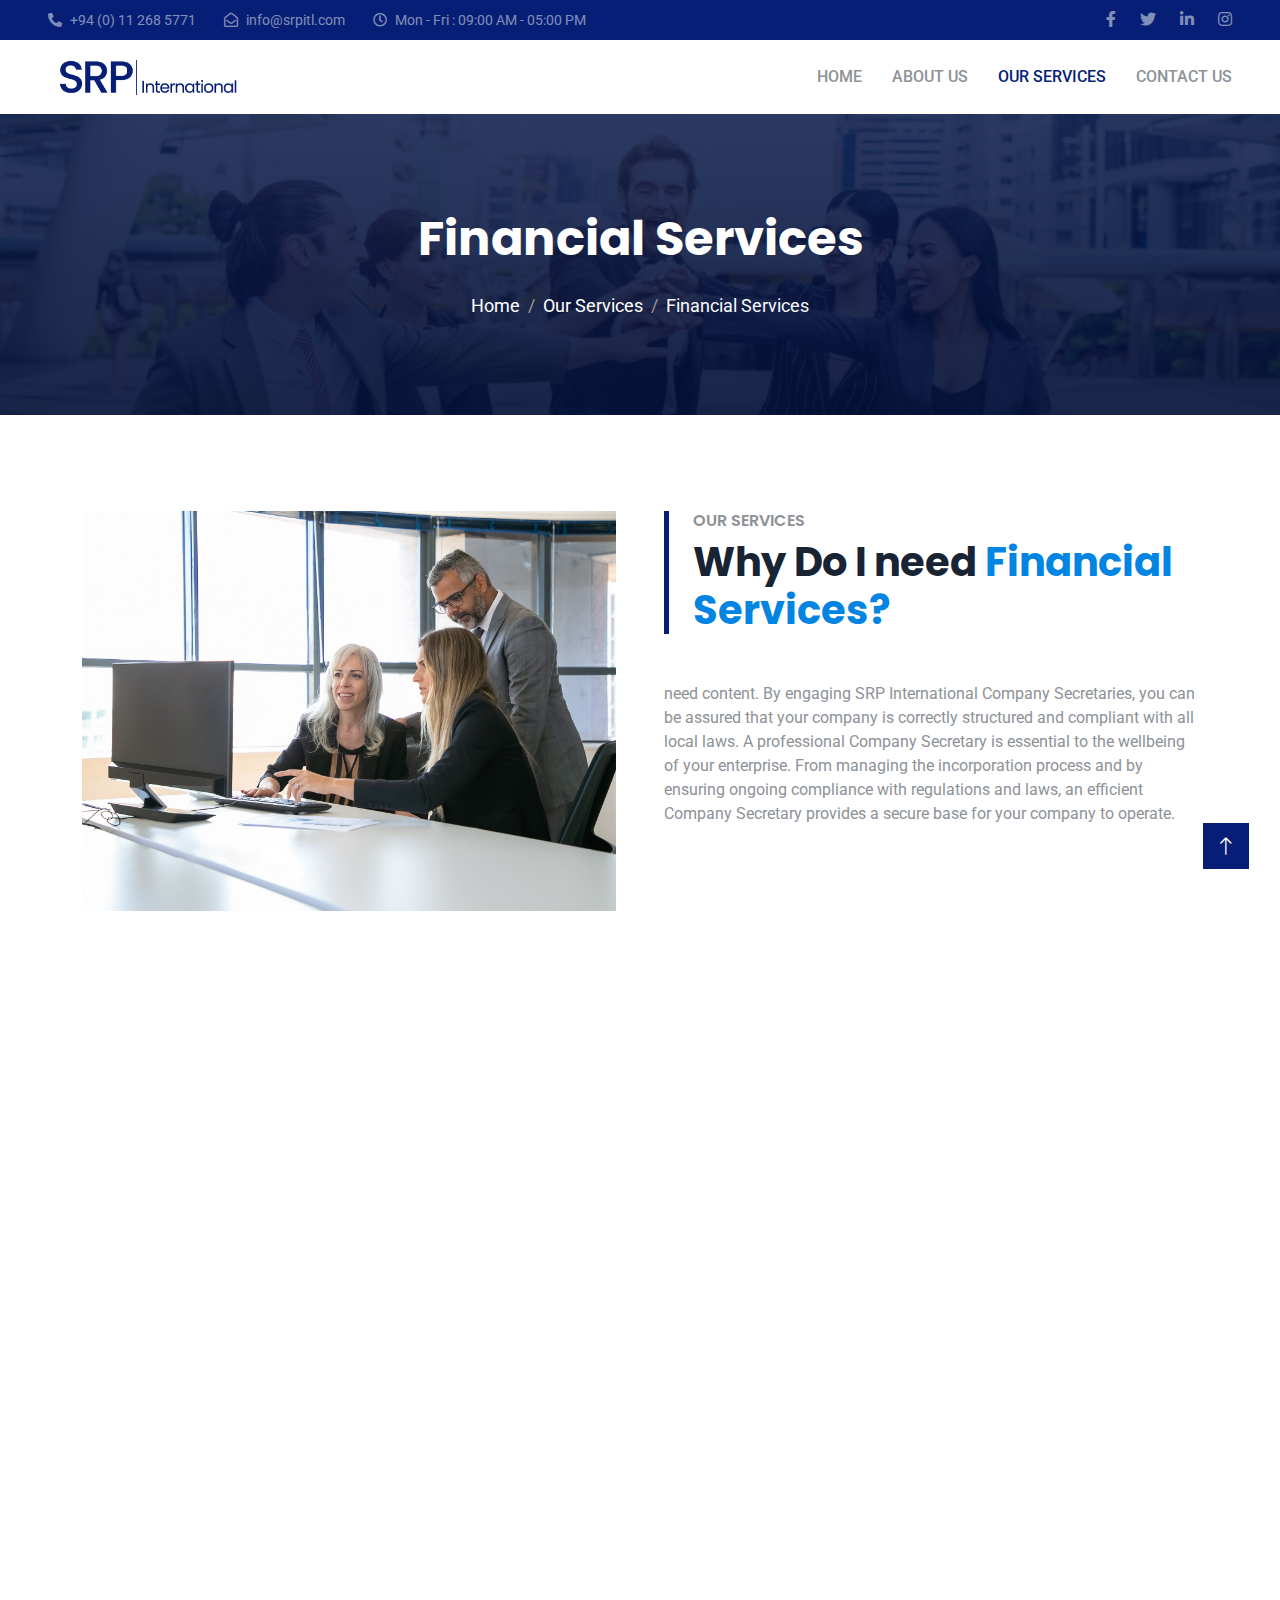
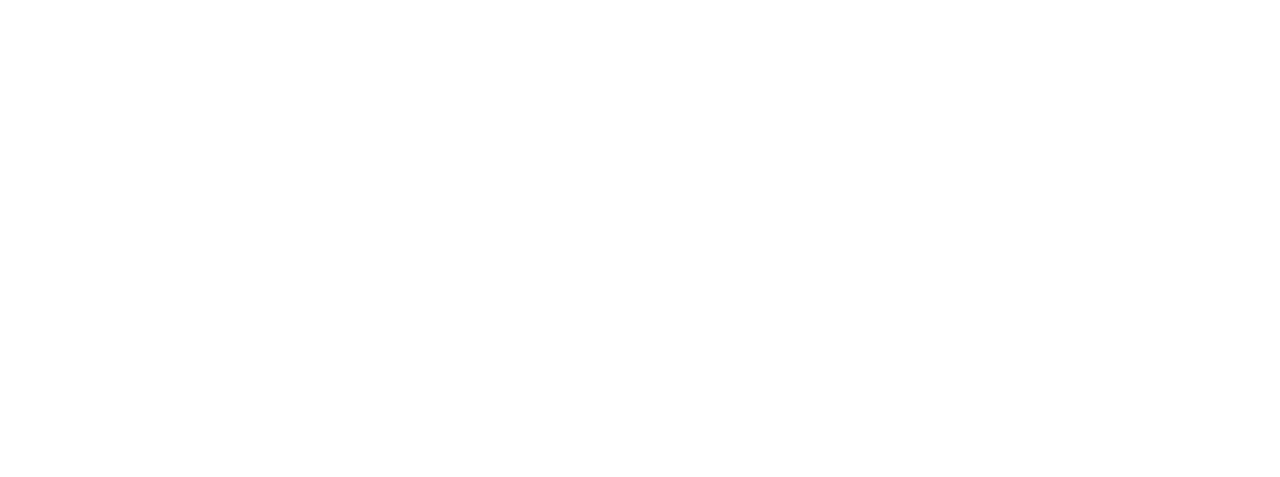
<file: financial.html>
<!DOCTYPE html>
<html lang="en">
  <head>
    <meta charset="utf-8" />
    <meta charset="utf-8" />
    <title>SRP International</title>
    <meta content="width=device-width, initial-scale=1.0" name="viewport" />
    <meta content="" name="keywords" />
    <meta content="" name="description" />

    <!-- Favicon -->
    <link
            href="img/logo/Apple-touch-favicon.png"
            rel="icon"
            type="image/png"
    />


    <!-- Google Web Fonts -->
    <link rel="preconnect" href="https://fonts.googleapis.com" />
    <link rel="preconnect" href="https://fonts.gstatic.com" crossorigin />
    <link
      href="https://fonts.googleapis.com/css2?family=Roboto:wght@400;500&family=Poppins:wght@600;700&display=swap"
      rel="stylesheet"
    />

    <!-- Icon Font Stylesheet -->
    <link
      href="https://cdnjs.cloudflare.com/ajax/libs/font-awesome/5.10.0/css/all.min.css"
      rel="stylesheet"
    />
    <link
      href="https://cdn.jsdelivr.net/npm/bootstrap-icons@1.4.1/font/bootstrap-icons.css"
      rel="stylesheet"
    />

    <!-- Libraries Stylesheet -->
    <link href="lib/animate/animate.min.css" rel="stylesheet" />
    <link href="lib/owlcarousel/assets/owl.carousel.min.css" rel="stylesheet" />

    <!-- Customized Bootstrap Stylesheet -->
    <link href="css/bootstrap.min.css" rel="stylesheet" />

    <!-- Template Stylesheet -->
    <link href="css/style.css" rel="stylesheet" />
  </head>

  <body>
    <!-- Spinner Start -->
    <div
      id="spinner"
      class="show bg-white position-fixed translate-middle w-100 vh-100 top-50 start-50 d-flex align-items-center justify-content-center"
    >
      <div class="spinner-grow text-primary" role="status"></div>
    </div>
    <!-- Spinner End -->

    <!-- Topbar Start -->
    <div
            class="container-fluid bg-primary text-white-50 py-2 px-0 d-none d-lg-block"
    >
      <div class="row gx-0 align-items-center">
        <div class="col-lg-7 px-5 text-start">
          <div class="h-100 d-inline-flex align-items-center me-4">
            <small class="fa fa-phone-alt me-2"></small>
            <small>+94 (0) 11 268 5771</small>
          </div>
          <div class="h-100 d-inline-flex align-items-center me-4">
            <small class="far fa-envelope-open me-2"></small>
            <small>info@srpitl.com</small>
          </div>
          <div class="h-100 d-inline-flex align-items-center me-4">
            <small class="far fa-clock me-2"></small>
            <small>Mon - Fri : 09:00 AM - 05:00 PM</small>
          </div>
        </div>
        <div class="col-lg-5 px-5 text-end">
          <div class="h-100 d-inline-flex align-items-center">
            <a class="text-white-50 ms-4" href=""
            ><i class="fab fa-facebook-f"></i
            ></a>
            <a class="text-white-50 ms-4" href=""
            ><i class="fab fa-twitter"></i
            ></a>
            <a class="text-white-50 ms-4" href=""
            ><i class="fab fa-linkedin-in"></i
            ></a>
            <a class="text-white-50 ms-4" href=""
            ><i class="fab fa-instagram"></i
            ></a>
          </div>
        </div>
      </div>
    </div>
    <!-- Topbar End -->

    <!-- Navbar Start -->
    <nav
            class="navbar navbar-expand-lg bg-white navbar-light sticky-top px-4 px-lg-5 py-lg-0"
    >
      <a href="index.html" class="navbar-brand d-flex align-items-center">
        <h1 class="m-0">
          <i class=" text-primary me-3">
            <img
                    class="img-fluid me-3 p-2"
                    height="200"
                    width="200"
                    src="img/logo/srp-international-finale-logo.png"
                    alt=""
            />
          </i>
        </h1>
      </a>
      <button
              type="button"
              class="navbar-toggler"
              data-bs-toggle="collapse"
              data-bs-target="#navbarCollapse"
      >
        <span class="navbar-toggler-icon"></span>
      </button>
      <div class="collapse navbar-collapse" id="navbarCollapse">
        <div class="navbar-nav ms-auto py-3 py-lg-0">
          <a href="index.html" class="nav-item nav-link ">Home</a>
          <a href="about.html" class="nav-item nav-link ">About Us</a>
          <a href="service.html" class="nav-item nav-link active">Our Services</a>

          <a href="contact.html" class="nav-item nav-link">Contact Us</a>
        </div>
      </div>
    </nav>
    <!-- Navbar End -->

    <!-- Page Header Start -->
    <div
            class="container-fluid page-header py-5 mb-5 wow fadeIn"
            data-wow-delay="0.1s"
    >
      <div class="container text-center py-5">
        <h3 class="display-5 text-white animated slideInDown mb-4">Financial Services</h3>
        <nav aria-label="breadcrumb animated slideInDown">
          <ol class="breadcrumb justify-content-center mb-0">
            <li class="breadcrumb-item">
              <a class="text-white" href="index.html">Home</a>
            </li>
            <li class="breadcrumb-item">
              <a class="text-white" href="service.html">Our Services</a>
            </li>
            <li class="breadcrumb-item  breadcrumb-item-active" aria-current="page">
              Financial Services
            </li>
          </ol>
        </nav>
      </div>
    </div>
    <!-- Page Header End -->

    <!-- Service Start -->
    <div class="container-xxl py-5">
      <div class="container">
        <div class="row g-5">

          <div class="col-lg-6 wow fadeInUp" data-wow-delay="0.1s">
            <div
                    class="position-relative rounded overflow-hidden h-100"
                    style="min-height: 400px"
            >
              <img
                      class="position-absolute w-100 h-100"
                      src="img/services/positive-business-colleagues-watching-presentation-pc-monitor-discussing-project-sitting-workplace-pointing-display-business-communication-concept.jpg"
                      alt=""
                      style="object-fit: cover"
              />
            </div>
          </div>
          <div class="col-lg-6 wow fadeInUp" data-wow-delay="0.5s">
            <div class="border-start border-5 border-primary ps-4 mb-5">
              <h6 class="text-body text-uppercase mb-2">Our Services</h6>
              <h1 class="display-6 mb-5">Why Do I need <span class="text-primary-light">Financial Services?</span></h1>
            </div>
            <p class="mb-4">need content. By engaging SRP International Company Secretaries, you can be assured that your company
              is correctly structured and compliant with all local laws. A professional Company
              Secretary is essential to the wellbeing of your enterprise. From managing the
              incorporation process and by ensuring ongoing compliance with regulations and laws, an
              efficient Company Secretary provides a secure base for your company to operate.</p>

          </div>
        </div>
      </div>
    </div>
    <!-- Service End -->

    <!--How it Works Start-->
    <div class="container-xxl py-5">
      <div class="container">


        <div class="row g-4">
          <div class="col-lg-12 wow fadeInUp" data-wow-delay="0.5s">
            <div class="border-start border-5 border-primary ps-4 mb-5">
              <h6 class="text-body text-uppercase mb-2">Our Services</h6>
              <h1 class="display-6 mb-5"> How It <span class="text-primary-light">Works</span></h1>
            </div>
          </div>
          <div class="col-lg-4 col-md-6 wow fadeInUp" data-wow-delay="0.1s">
            <div class="service-item position-relative h-100">
              <div class="service-text rounded p-5 h-100">

                <h5 class="card-title">01.</h5>
                <p class="card-text">
                  need content. After initially checking your chosen name, incorporation requires liaising with the
                  Registrar of Companies and delivering a company that satisfies the laws of Sri
                  Lanka, whilst allowing you to operate your business effectively. We will also
                  establish your corporate bank account so you are ready to proceed with your
                  investment plans..
                </p>
              </div>

            </div>
          </div>
          <div class="col-lg-4 col-md-6 wow fadeInUp" data-wow-delay="0.3s">
            <div class="service-item position-relative h-100">
              <div class="service-text rounded p-5 h-100">

                <h5 class="card-title">02.</h5>
                <p class="card-text">
                  need content. Your Company Secretary will then maintain your company records, whilst assisting in
                  the transferring of investment funds, share transfers and arranging Board
                  Resolutions. Your company AGM and Annual Filings are also the responsibility of your
                  Company Secretary..
                </p>
              </div>

            </div>
          </div>
          <div class="col-lg-4 col-md-6 wow fadeInUp" data-wow-delay="0.5s">
            <div class="service-item position-relative h-100">
              <div class="service-text rounded p-5 h-100">

                <h5 class="card-title">03.</h5>
                <p class="card-text">
                  need content. Silk Road offers ongoing advice to our clients who engage us as Company Secretaries.
                  We can advise you as you restructure your business and position yourself for growth.
                </p>
              </div>

            </div>
          </div>


        </div>
      </div>
    </div>
    <!--How it Works End-->

    <!-- Footer Start -->
    <div
            class="container-fluid bg-primary footer mt-5 pt-5 wow fadeIn"
            data-wow-delay="0.1s"
    >
      <div class="container py-5">
        <div class="row g-5">
          <div class="col-lg-3 col-md-6">
            <h1 class="text-white mb-4">
              <img
                      class="img-fluid me-3 p-2"
                      height="200"
                      width="200"
                      src="img/logo/srp-international-finale-logo-white.png"
                      alt=""
              />
            </h1>
            <p>
              Diam dolor diam ipsum sit. Aliqu diam amet diam et eos. Clita erat
              ipsum et lorem et sit, sed stet lorem sit clita
            </p>
            <div class="d-flex pt-2">
              <a class="btn btn-square btn-outline-light me-1" href=""
              ><i class="fab fa-twitter"></i
              ></a>
              <a class="btn btn-square btn-outline-light me-1" href=""
              ><i class="fab fa-facebook-f"></i
              ></a>
              <a class="btn btn-square btn-outline-light me-0" href=""
              ><i class="fab fa-linkedin-in"></i
              ></a>
            </div>
          </div>
          <div class="col-lg-3 col-md-6">
            <h5 class="text-light mb-4">Services</h5>
            <a class="btn btn-link" href="">Business Development Support</a>
            <a class="btn btn-link" href="">Corporate & Finance Services</a>
            <a class="btn btn-link" href="">Web & Digital Marketing</a>
            <a class="btn btn-link" href="">Human Resources Management</a>
          </div>
          <div class="col-lg-3 col-md-6">
            <h4 class="text-light mb-4">Quick Links</h4>
            <a class="btn btn-link" href="">About Us</a>
            <a class="btn btn-link" href="">Contact Us</a>
            <a class="btn btn-link" href="">Our Services</a>
            <a class="btn btn-link" href="">Terms & Condition</a>
            <a class="btn btn-link" href="">Support</a>
          </div>
          <div class="col-lg-3 col-md-6">
            <h4 class="text-light mb-4">Address</h4>
            <p>
              <i class="fa fa-map-marker-alt me-3"></i>IFZA Headquarters, Dubai Digital Park Blgs A2, PO Box
              342001 Dubai UAE
            </p>
            <p><i class="fa fa-phone-alt me-3"></i>+94 (0) 11 268 5771</p>
            <p><i class="fa fa-envelope me-3"></i>info@srpitl.com</p>
          </div>
        </div>
      </div>
      <div class="container-fluid copyright">
        <div class="container">
          <div class="row">
            <div class="col-md-6 text-center text-md-start mb-3 mb-md-0">
              &copy; <a href="#">SRP International</a>, All Right Reserved.
            </div>
            <div class="col-md-6 text-center text-md-end">
              Designed By <a href="https://silkroadstudiosl.com/">SRP Studio</a>


            </div>
          </div>
        </div>
      </div>
    </div>
    <!-- Footer End -->

    <!-- Back to Top -->
    <a href="#" class="btn btn-lg btn-primary btn-lg-square back-to-top"
      ><i class="bi bi-arrow-up"></i
    ></a>

    <!-- JavaScript Libraries -->
    <script src="https://code.jquery.com/jquery-3.4.1.min.js"></script>
    <script src="https://cdn.jsdelivr.net/npm/bootstrap@5.0.0/dist/js/bootstrap.bundle.min.js"></script>
    <script src="lib/wow/wow.min.js"></script>
    <script src="lib/easing/easing.min.js"></script>
    <script src="lib/waypoints/waypoints.min.js"></script>
    <script src="lib/owlcarousel/owl.carousel.min.js"></script>

    <!-- Template Javascript -->
    <script src="js/main.js"></script>
  </body>
</html>
</file>
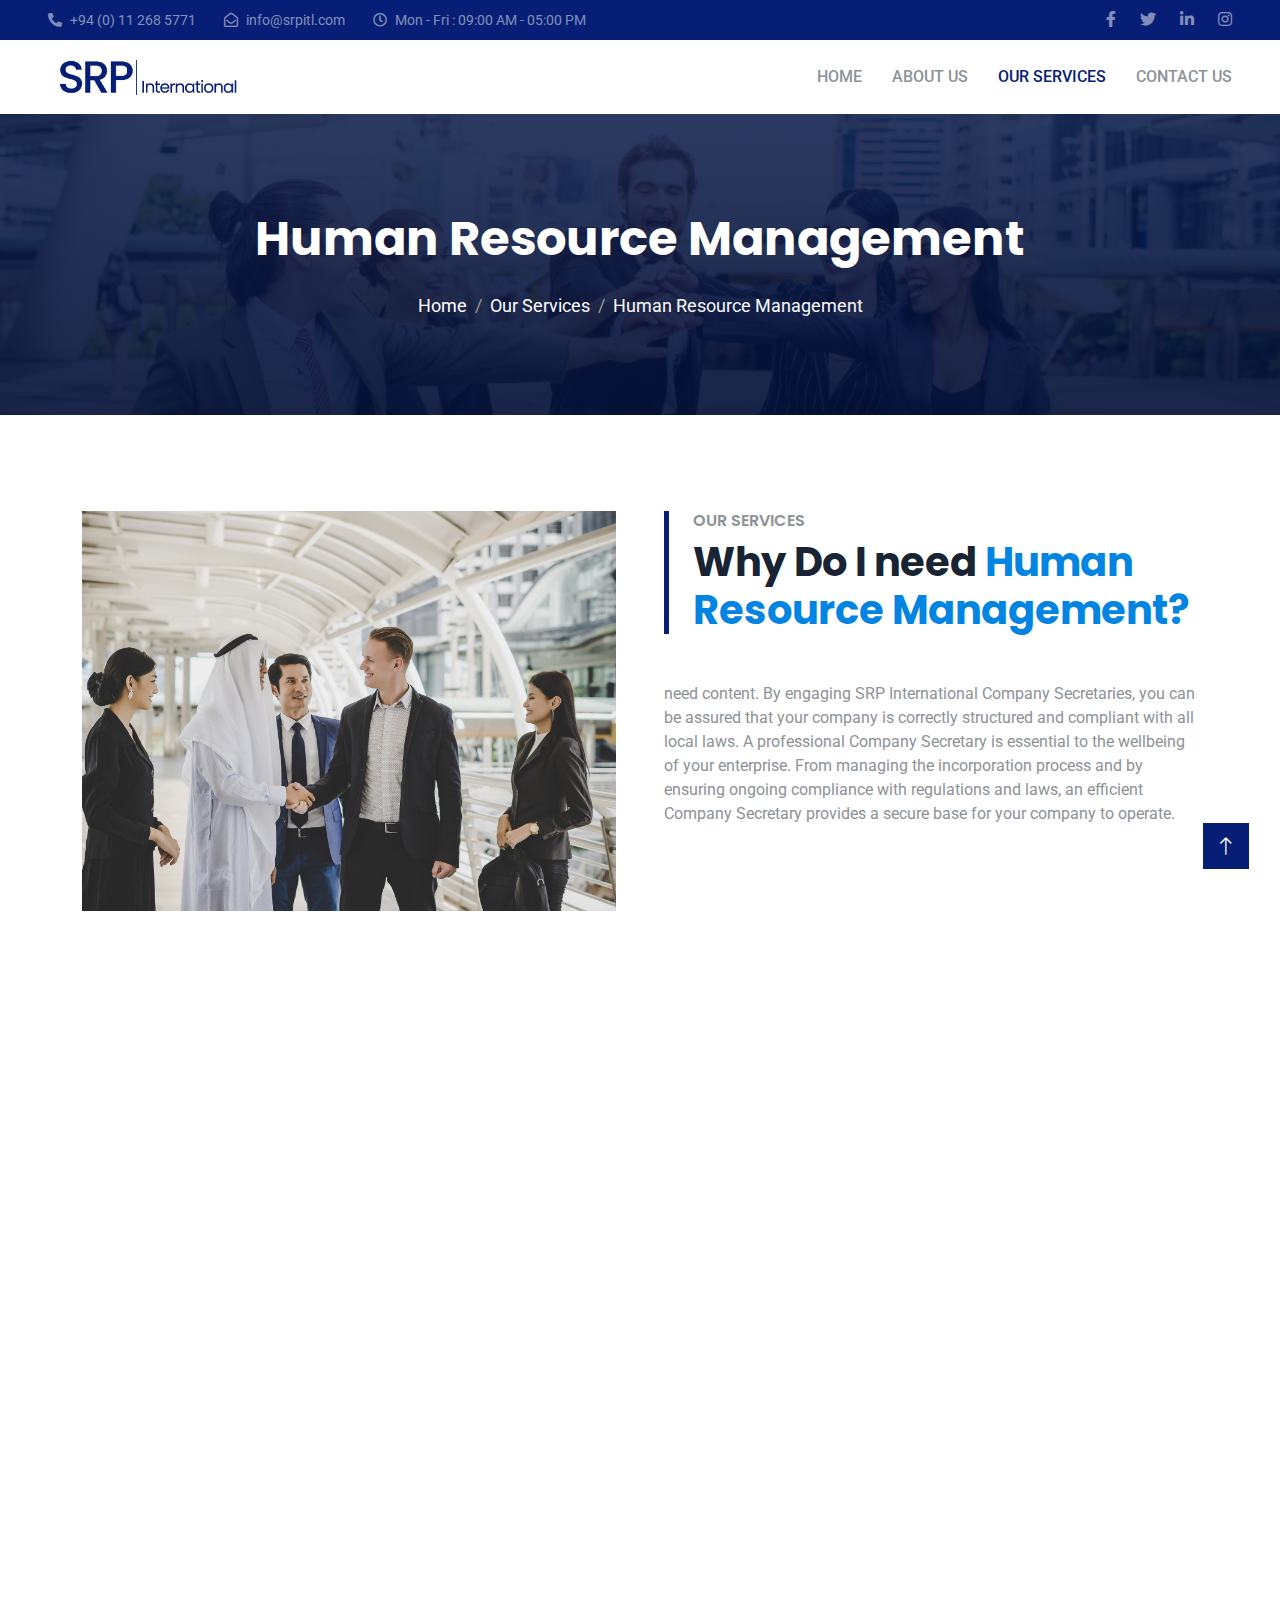
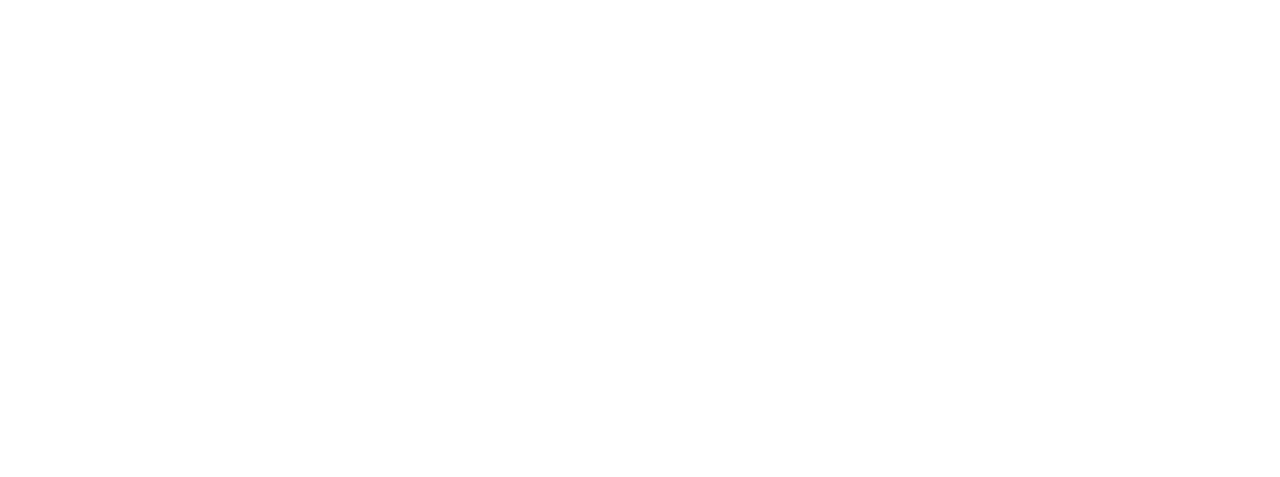
<file: humanResource.html>
<!DOCTYPE html>
<html lang="en">
  <head>
    <meta charset="utf-8" />
    <meta charset="utf-8" />
    <title>SRP International</title>
    <meta content="width=device-width, initial-scale=1.0" name="viewport" />
    <meta content="" name="keywords" />
    <meta content="" name="description" />

    <!-- Favicon -->
    <link
            href="img/logo/Apple-touch-favicon.png"
            rel="icon"
            type="image/png"
    />


    <!-- Google Web Fonts -->
    <link rel="preconnect" href="https://fonts.googleapis.com" />
    <link rel="preconnect" href="https://fonts.gstatic.com" crossorigin />
    <link
      href="https://fonts.googleapis.com/css2?family=Roboto:wght@400;500&family=Poppins:wght@600;700&display=swap"
      rel="stylesheet"
    />

    <!-- Icon Font Stylesheet -->
    <link
      href="https://cdnjs.cloudflare.com/ajax/libs/font-awesome/5.10.0/css/all.min.css"
      rel="stylesheet"
    />
    <link
      href="https://cdn.jsdelivr.net/npm/bootstrap-icons@1.4.1/font/bootstrap-icons.css"
      rel="stylesheet"
    />

    <!-- Libraries Stylesheet -->
    <link href="lib/animate/animate.min.css" rel="stylesheet" />
    <link href="lib/owlcarousel/assets/owl.carousel.min.css" rel="stylesheet" />

    <!-- Customized Bootstrap Stylesheet -->
    <link href="css/bootstrap.min.css" rel="stylesheet" />

    <!-- Template Stylesheet -->
    <link href="css/style.css" rel="stylesheet" />
  </head>

  <body>
    <!-- Spinner Start -->
    <div
      id="spinner"
      class="show bg-white position-fixed translate-middle w-100 vh-100 top-50 start-50 d-flex align-items-center justify-content-center"
    >
      <div class="spinner-grow text-primary" role="status"></div>
    </div>
    <!-- Spinner End -->

    <!-- Topbar Start -->
    <div
            class="container-fluid bg-primary text-white-50 py-2 px-0 d-none d-lg-block"
    >
      <div class="row gx-0 align-items-center">
        <div class="col-lg-7 px-5 text-start">
          <div class="h-100 d-inline-flex align-items-center me-4">
            <small class="fa fa-phone-alt me-2"></small>
            <small>+94 (0) 11 268 5771</small>
          </div>
          <div class="h-100 d-inline-flex align-items-center me-4">
            <small class="far fa-envelope-open me-2"></small>
            <small>info@srpitl.com</small>
          </div>
          <div class="h-100 d-inline-flex align-items-center me-4">
            <small class="far fa-clock me-2"></small>
            <small>Mon - Fri : 09:00 AM - 05:00 PM</small>
          </div>
        </div>
        <div class="col-lg-5 px-5 text-end">
          <div class="h-100 d-inline-flex align-items-center">
            <a class="text-white-50 ms-4" href=""
            ><i class="fab fa-facebook-f"></i
            ></a>
            <a class="text-white-50 ms-4" href=""
            ><i class="fab fa-twitter"></i
            ></a>
            <a class="text-white-50 ms-4" href=""
            ><i class="fab fa-linkedin-in"></i
            ></a>
            <a class="text-white-50 ms-4" href=""
            ><i class="fab fa-instagram"></i
            ></a>
          </div>
        </div>
      </div>
    </div>
    <!-- Topbar End -->

    <!-- Navbar Start -->
    <nav
            class="navbar navbar-expand-lg bg-white navbar-light sticky-top px-4 px-lg-5 py-lg-0"
    >
      <a href="index.html" class="navbar-brand d-flex align-items-center">
        <h1 class="m-0">
          <i class=" text-primary me-3">
            <img
                    class="img-fluid me-3 p-2"
                    height="200"
                    width="200"
                    src="img/logo/srp-international-finale-logo.png"
                    alt=""
            />
          </i>
        </h1>
      </a>
      <button
              type="button"
              class="navbar-toggler"
              data-bs-toggle="collapse"
              data-bs-target="#navbarCollapse"
      >
        <span class="navbar-toggler-icon"></span>
      </button>
      <div class="collapse navbar-collapse" id="navbarCollapse">
        <div class="navbar-nav ms-auto py-3 py-lg-0">
          <a href="index.html" class="nav-item nav-link ">Home</a>
          <a href="about.html" class="nav-item nav-link ">About Us</a>
          <a href="service.html" class="nav-item nav-link active">Our Services</a>

          <a href="contact.html" class="nav-item nav-link">Contact Us</a>
        </div>
      </div>
    </nav>
    <!-- Navbar End -->

    <!-- Page Header Start -->
    <div
            class="container-fluid page-header py-5 mb-5 wow fadeIn"
            data-wow-delay="0.1s"
    >
      <div class="container text-center py-5">
        <h3 class="display-5 text-white animated slideInDown mb-4">Human Resource Management</h3>
        <nav aria-label="breadcrumb animated slideInDown">
          <ol class="breadcrumb justify-content-center mb-0">
            <li class="breadcrumb-item">
              <a class="text-white" href="index.html">Home</a>
            </li>
            <li class="breadcrumb-item">
              <a class="text-white" href="service.html">Our Services</a>
            </li>
            <li class="breadcrumb-item  breadcrumb-item-active" aria-current="page">
              Human Resource Management
            </li>
          </ol>
        </nav>
      </div>
    </div>
    <!-- Page Header End -->

    <!-- Service Start -->
    <div class="container-xxl py-5">
      <div class="container">
        <div class="row g-5">

          <div class="col-lg-6 wow fadeInUp" data-wow-delay="0.1s">
            <div
                    class="position-relative rounded overflow-hidden h-100"
                    style="min-height: 400px"
            >
              <img
                      class="position-absolute w-100 h-100"
                      src="img/services/portrait-business-partners-greeting-one-another-by-handshaking-way-office.jpg"
                      alt=""
                      style="object-fit: cover"
              />
            </div>
          </div>
          <div class="col-lg-6 wow fadeInUp" data-wow-delay="0.5s">
            <div class="border-start border-5 border-primary ps-4 mb-5">
              <h6 class="text-body text-uppercase mb-2">Our Services</h6>
              <h1 class="display-6 mb-5">Why Do I need <span class="text-primary-light">Human Resource Management?</span></h1>
            </div>
            <p class="mb-4">need content. By engaging SRP International Company Secretaries, you can be assured that your company
              is correctly structured and compliant with all local laws. A professional Company
              Secretary is essential to the wellbeing of your enterprise. From managing the
              incorporation process and by ensuring ongoing compliance with regulations and laws, an
              efficient Company Secretary provides a secure base for your company to operate.</p>

          </div>
        </div>
      </div>
    </div>
    <!-- Service End -->

    <!--How it Works Start-->
    <div class="container-xxl py-5">
      <div class="container">


        <div class="row g-4">
          <div class="col-lg-12 wow fadeInUp" data-wow-delay="0.5s">
            <div class="border-start border-5 border-primary ps-4 mb-5">
              <h6 class="text-body text-uppercase mb-2">Our Services</h6>
              <h1 class="display-6 mb-5"> How It <span class="text-primary-light">Works</span></h1>
            </div>
          </div>
          <div class="col-lg-4 col-md-6 wow fadeInUp" data-wow-delay="0.1s">
            <div class="service-item position-relative h-100">
              <div class="service-text rounded p-5 h-100">

                <h5 class="card-title">01.</h5>
                <p class="card-text">
                  need content. After initially checking your chosen name, incorporation requires liaising with the
                  Registrar of Companies and delivering a company that satisfies the laws of Sri
                  Lanka, whilst allowing you to operate your business effectively. We will also
                  establish your corporate bank account so you are ready to proceed with your
                  investment plans..
                </p>
              </div>

            </div>
          </div>
          <div class="col-lg-4 col-md-6 wow fadeInUp" data-wow-delay="0.3s">
            <div class="service-item position-relative h-100">
              <div class="service-text rounded p-5 h-100">

                <h5 class="card-title">02.</h5>
                <p class="card-text">
                  need content. Your Company Secretary will then maintain your company records, whilst assisting in
                  the transferring of investment funds, share transfers and arranging Board
                  Resolutions. Your company AGM and Annual Filings are also the responsibility of your
                  Company Secretary..
                </p>
              </div>

            </div>
          </div>
          <div class="col-lg-4 col-md-6 wow fadeInUp" data-wow-delay="0.5s">
            <div class="service-item position-relative h-100">
              <div class="service-text rounded p-5 h-100">

                <h5 class="card-title">03.</h5>
                <p class="card-text">
                  need content. Silk Road offers ongoing advice to our clients who engage us as Company Secretaries.
                  We can advise you as you restructure your business and position yourself for growth.
                </p>
              </div>

            </div>
          </div>


        </div>
      </div>
    </div>
    <!--How it Works End-->

    <!-- Footer Start -->
    <div
            class="container-fluid bg-primary footer mt-5 pt-5 wow fadeIn"
            data-wow-delay="0.1s"
    >
      <div class="container py-5">
        <div class="row g-5">
          <div class="col-lg-3 col-md-6">
            <h1 class="text-white mb-4">
              <img
                      class="img-fluid me-3 p-2"
                      height="200"
                      width="200"
                      src="img/logo/srp-international-finale-logo-white.png"
                      alt=""
              />
            </h1>
            <p>
              Diam dolor diam ipsum sit. Aliqu diam amet diam et eos. Clita erat
              ipsum et lorem et sit, sed stet lorem sit clita
            </p>
            <div class="d-flex pt-2">
              <a class="btn btn-square btn-outline-light me-1" href=""
              ><i class="fab fa-twitter"></i
              ></a>
              <a class="btn btn-square btn-outline-light me-1" href=""
              ><i class="fab fa-facebook-f"></i
              ></a>
              <a class="btn btn-square btn-outline-light me-0" href=""
              ><i class="fab fa-linkedin-in"></i
              ></a>
            </div>
          </div>
          <div class="col-lg-3 col-md-6">
            <h5 class="text-light mb-4">Services</h5>
            <a class="btn btn-link" href="">Business Development Support</a>
            <a class="btn btn-link" href="">Corporate & Finance Services</a>
            <a class="btn btn-link" href="">Web & Digital Marketing</a>
            <a class="btn btn-link" href="">Human Resources Management</a>
          </div>
          <div class="col-lg-3 col-md-6">
            <h4 class="text-light mb-4">Quick Links</h4>
            <a class="btn btn-link" href="">About Us</a>
            <a class="btn btn-link" href="">Contact Us</a>
            <a class="btn btn-link" href="">Our Services</a>
            <a class="btn btn-link" href="">Terms & Condition</a>
            <a class="btn btn-link" href="">Support</a>
          </div>
          <div class="col-lg-3 col-md-6">
            <h4 class="text-light mb-4">Address</h4>
            <p>
              <i class="fa fa-map-marker-alt me-3"></i>IFZA Headquarters, Dubai Digital Park Blgs A2, PO Box
              342001 Dubai UAE
            </p>
            <p><i class="fa fa-phone-alt me-3"></i>+94 (0) 11 268 5771</p>
            <p><i class="fa fa-envelope me-3"></i>info@srpitl.com</p>
          </div>
        </div>
      </div>
      <div class="container-fluid copyright">
        <div class="container">
          <div class="row">
            <div class="col-md-6 text-center text-md-start mb-3 mb-md-0">
              &copy; <a href="#">SRP International</a>, All Right Reserved.
            </div>
            <div class="col-md-6 text-center text-md-end">
              Designed By <a href="https://silkroadstudiosl.com/">SRP Studio</a>


            </div>
          </div>
        </div>
      </div>
    </div>
    <!-- Footer End -->

    <!-- Back to Top -->
    <a href="#" class="btn btn-lg btn-primary btn-lg-square back-to-top"
      ><i class="bi bi-arrow-up"></i
    ></a>

    <!-- JavaScript Libraries -->
    <script src="https://code.jquery.com/jquery-3.4.1.min.js"></script>
    <script src="https://cdn.jsdelivr.net/npm/bootstrap@5.0.0/dist/js/bootstrap.bundle.min.js"></script>
    <script src="lib/wow/wow.min.js"></script>
    <script src="lib/easing/easing.min.js"></script>
    <script src="lib/waypoints/waypoints.min.js"></script>
    <script src="lib/owlcarousel/owl.carousel.min.js"></script>

    <!-- Template Javascript -->
    <script src="js/main.js"></script>
  </body>
</html>
</file>
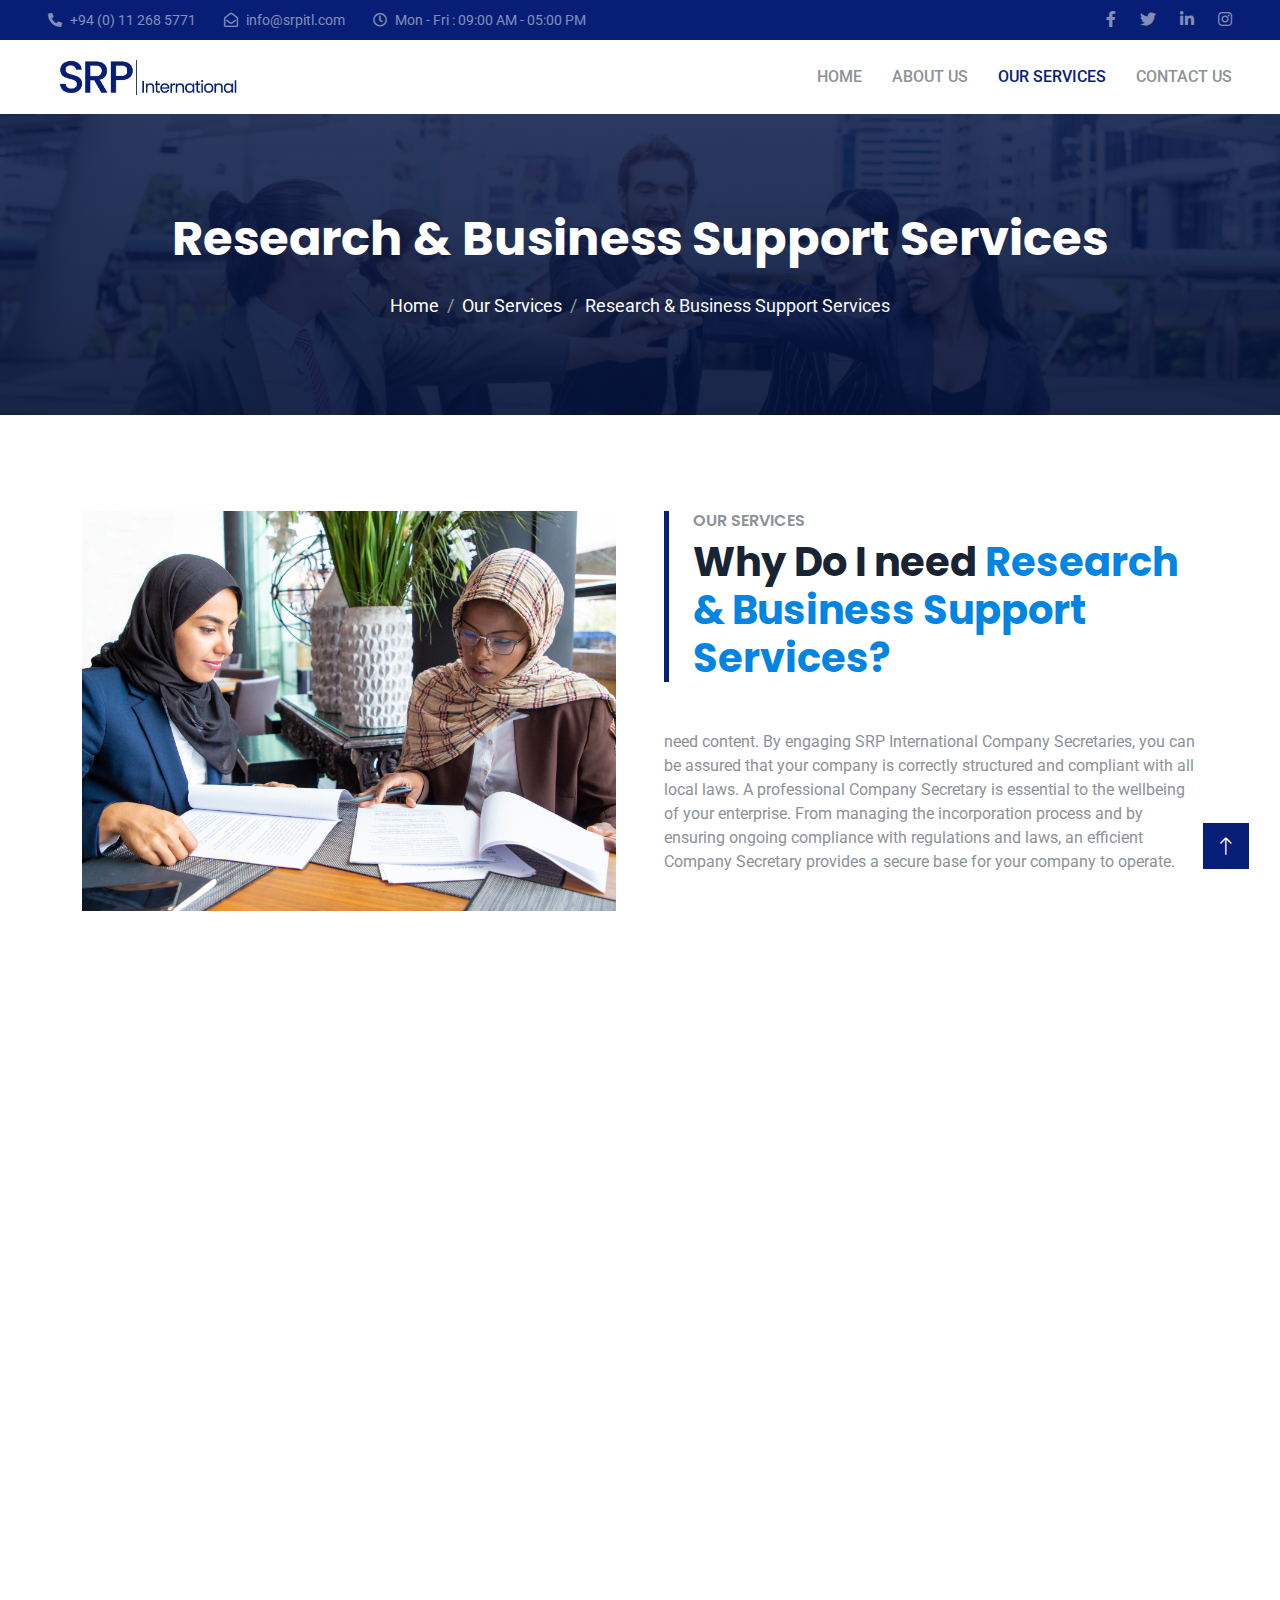
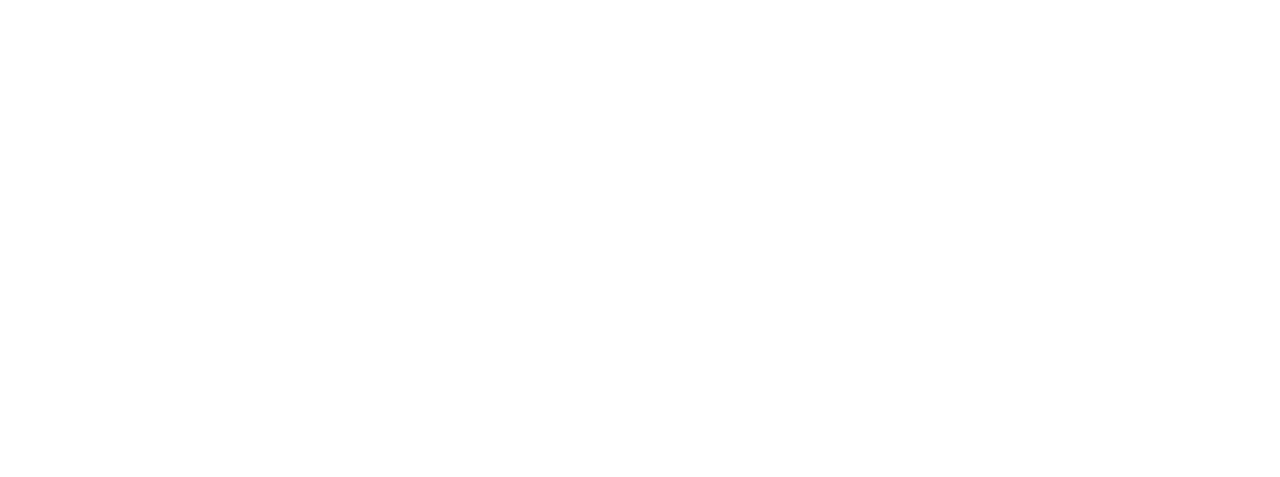
<file: research.html>
<!DOCTYPE html>
<html lang="en">
  <head>
    <meta charset="utf-8" />
    <meta charset="utf-8" />
    <title>SRP International</title>
    <meta content="width=device-width, initial-scale=1.0" name="viewport" />
    <meta content="" name="keywords" />
    <meta content="" name="description" />

    <!-- Favicon -->
    <link
            href="img/logo/Apple-touch-favicon.png"
            rel="icon"
            type="image/png"
    />


    <!-- Google Web Fonts -->
    <link rel="preconnect" href="https://fonts.googleapis.com" />
    <link rel="preconnect" href="https://fonts.gstatic.com" crossorigin />
    <link
      href="https://fonts.googleapis.com/css2?family=Roboto:wght@400;500&family=Poppins:wght@600;700&display=swap"
      rel="stylesheet"
    />

    <!-- Icon Font Stylesheet -->
    <link
      href="https://cdnjs.cloudflare.com/ajax/libs/font-awesome/5.10.0/css/all.min.css"
      rel="stylesheet"
    />
    <link
      href="https://cdn.jsdelivr.net/npm/bootstrap-icons@1.4.1/font/bootstrap-icons.css"
      rel="stylesheet"
    />

    <!-- Libraries Stylesheet -->
    <link href="lib/animate/animate.min.css" rel="stylesheet" />
    <link href="lib/owlcarousel/assets/owl.carousel.min.css" rel="stylesheet" />

    <!-- Customized Bootstrap Stylesheet -->
    <link href="css/bootstrap.min.css" rel="stylesheet" />

    <!-- Template Stylesheet -->
    <link href="css/style.css" rel="stylesheet" />
  </head>

  <body>
    <!-- Spinner Start -->
    <div
      id="spinner"
      class="show bg-white position-fixed translate-middle w-100 vh-100 top-50 start-50 d-flex align-items-center justify-content-center"
    >
      <div class="spinner-grow text-primary" role="status"></div>
    </div>
    <!-- Spinner End -->

    <!-- Topbar Start -->
    <div
            class="container-fluid bg-primary text-white-50 py-2 px-0 d-none d-lg-block"
    >
      <div class="row gx-0 align-items-center">
        <div class="col-lg-7 px-5 text-start">
          <div class="h-100 d-inline-flex align-items-center me-4">
            <small class="fa fa-phone-alt me-2"></small>
            <small>+94 (0) 11 268 5771</small>
          </div>
          <div class="h-100 d-inline-flex align-items-center me-4">
            <small class="far fa-envelope-open me-2"></small>
            <small>info@srpitl.com</small>
          </div>
          <div class="h-100 d-inline-flex align-items-center me-4">
            <small class="far fa-clock me-2"></small>
            <small>Mon - Fri : 09:00 AM - 05:00 PM</small>
          </div>
        </div>
        <div class="col-lg-5 px-5 text-end">
          <div class="h-100 d-inline-flex align-items-center">
            <a class="text-white-50 ms-4" href=""
            ><i class="fab fa-facebook-f"></i
            ></a>
            <a class="text-white-50 ms-4" href=""
            ><i class="fab fa-twitter"></i
            ></a>
            <a class="text-white-50 ms-4" href=""
            ><i class="fab fa-linkedin-in"></i
            ></a>
            <a class="text-white-50 ms-4" href=""
            ><i class="fab fa-instagram"></i
            ></a>
          </div>
        </div>
      </div>
    </div>
    <!-- Topbar End -->

    <!-- Navbar Start -->
    <nav
            class="navbar navbar-expand-lg bg-white navbar-light sticky-top px-4 px-lg-5 py-lg-0"
    >
      <a href="index.html" class="navbar-brand d-flex align-items-center">
        <h1 class="m-0">
          <i class=" text-primary me-3">
            <img
                    class="img-fluid me-3 p-2"
                    height="200"
                    width="200"
                    src="img/logo/srp-international-finale-logo.png"
                    alt=""
            />
          </i>
        </h1>
      </a>
      <button
              type="button"
              class="navbar-toggler"
              data-bs-toggle="collapse"
              data-bs-target="#navbarCollapse"
      >
        <span class="navbar-toggler-icon"></span>
      </button>
      <div class="collapse navbar-collapse" id="navbarCollapse">
        <div class="navbar-nav ms-auto py-3 py-lg-0">
          <a href="index.html" class="nav-item nav-link ">Home</a>
          <a href="about.html" class="nav-item nav-link ">About Us</a>
          <a href="service.html" class="nav-item nav-link active">Our Services</a>

          <a href="contact.html" class="nav-item nav-link">Contact Us</a>
        </div>
      </div>
    </nav>
    <!-- Navbar End -->

    <!-- Page Header Start -->
    <div
            class="container-fluid page-header py-5 mb-5 wow fadeIn"
            data-wow-delay="0.1s"
    >
      <div class="container text-center py-5">
        <h3 class="display-5 text-white animated slideInDown mb-4">Research & Business Support Services</h3>
        <nav aria-label="breadcrumb animated slideInDown">
          <ol class="breadcrumb justify-content-center mb-0">
            <li class="breadcrumb-item">
              <a class="text-white" href="index.html">Home</a>
            </li>
            <li class="breadcrumb-item">
              <a class="text-white" href="service.html">Our Services</a>
            </li>
            <li class="breadcrumb-item  breadcrumb-item-active" aria-current="page">
              Research & Business Support Services
            </li>
          </ol>
        </nav>
      </div>
    </div>
    <!-- Page Header End -->

    <!-- Service Start -->
    <div class="container-xxl py-5">
      <div class="container">
        <div class="row g-5">

          <div class="col-lg-6 wow fadeInUp" data-wow-delay="0.1s">
            <div
                    class="position-relative rounded overflow-hidden h-100"
                    style="min-height: 400px"
            >
              <img
                      class="position-absolute w-100 h-100"
                      src="img/services/confident-female-professionals-checking-documents.jpg"
                      alt=""
                      style="object-fit: cover"
              />
            </div>
          </div>
          <div class="col-lg-6 wow fadeInUp" data-wow-delay="0.5s">
            <div class="border-start border-5 border-primary ps-4 mb-5">
              <h6 class="text-body text-uppercase mb-2">Our Services</h6>
              <h1 class="display-6 mb-5">Why Do I need <span class="text-primary-light">Research & Business Support Services?</span></h1>

            </div>
            <p class="mb-4">need content. By engaging SRP International Company Secretaries, you can be assured that your company
              is correctly structured and compliant with all local laws. A professional Company
              Secretary is essential to the wellbeing of your enterprise. From managing the
              incorporation process and by ensuring ongoing compliance with regulations and laws, an
              efficient Company Secretary provides a secure base for your company to operate.</p>

          </div>
        </div>
      </div>
    </div>
    <!-- Service End -->

    <!--How it Works Start-->
    <div class="container-xxl py-5">
      <div class="container">

        <div class="row g-4">
          <div class="col-lg-12 wow fadeInUp" data-wow-delay="0.5s">
            <div class="border-start border-5 border-primary ps-4 mb-5">
            <h6 class="text-body text-uppercase mb-2">Our Services</h6>
            <h1 class="display-6 mb-5"> How It <span class="text-primary-light">Works</span></h1>
            </div>
          </div>
          <div class="col-lg-4 col-md-6 wow fadeInUp" data-wow-delay="0.1s">
            <div class="service-item position-relative h-100">
              <div class="service-text rounded p-5 h-100">

                <h5 class="card-title">01.</h5>
                <p class="card-text">
                  need content. After initially checking your chosen name, incorporation requires liaising with the
                  Registrar of Companies and delivering a company that satisfies the laws of Sri
                  Lanka, whilst allowing you to operate your business effectively. We will also
                  establish your corporate bank account so you are ready to proceed with your
                  investment plans..
                </p>
              </div>

            </div>
          </div>
          <div class="col-lg-4 col-md-6 wow fadeInUp" data-wow-delay="0.3s">
            <div class="service-item position-relative h-100">
              <div class="service-text rounded p-5 h-100">

                <h5 class="card-title">02.</h5>
                <p class="card-text">
                  need content. Your Company Secretary will then maintain your company records, whilst assisting in
                  the transferring of investment funds, share transfers and arranging Board
                  Resolutions. Your company AGM and Annual Filings are also the responsibility of your
                  Company Secretary..
                </p>
              </div>

            </div>
          </div>
          <div class="col-lg-4 col-md-6 wow fadeInUp" data-wow-delay="0.5s">
            <div class="service-item position-relative h-100">
              <div class="service-text rounded p-5 h-100">

                <h5 class="card-title">03.</h5>
                <p class="card-text">
                  need content. Silk Road offers ongoing advice to our clients who engage us as Company Secretaries.
                  We can advise you as you restructure your business and position yourself for growth.
                </p>
              </div>

            </div>
          </div>


        </div>
      </div>
    </div>
    <!--How it Works End-->

    <!-- Footer Start -->
    <div
            class="container-fluid bg-primary footer mt-5 pt-5 wow fadeIn"
            data-wow-delay="0.1s"
    >
      <div class="container py-5">
        <div class="row g-5">
          <div class="col-lg-3 col-md-6">
            <h1 class="text-white mb-4">
              <img
                      class="img-fluid me-3 p-2"
                      height="200"
                      width="200"
                      src="img/logo/srp-international-finale-logo-white.png"
                      alt=""
              />
            </h1>
            <p>
              Diam dolor diam ipsum sit. Aliqu diam amet diam et eos. Clita erat
              ipsum et lorem et sit, sed stet lorem sit clita
            </p>
            <div class="d-flex pt-2">
              <a class="btn btn-square btn-outline-light me-1" href=""
              ><i class="fab fa-twitter"></i
              ></a>
              <a class="btn btn-square btn-outline-light me-1" href=""
              ><i class="fab fa-facebook-f"></i
              ></a>
              <a class="btn btn-square btn-outline-light me-0" href=""
              ><i class="fab fa-linkedin-in"></i
              ></a>
            </div>
          </div>
          <div class="col-lg-3 col-md-6">
            <h5 class="text-light mb-4">Services</h5>
            <a class="btn btn-link" href="">Business Development Support</a>
            <a class="btn btn-link" href="">Corporate & Finance Services</a>
            <a class="btn btn-link" href="">Web & Digital Marketing</a>
            <a class="btn btn-link" href="">Human Resources Management</a>
          </div>
          <div class="col-lg-3 col-md-6">
            <h4 class="text-light mb-4">Quick Links</h4>
            <a class="btn btn-link" href="">About Us</a>
            <a class="btn btn-link" href="">Contact Us</a>
            <a class="btn btn-link" href="">Our Services</a>
            <a class="btn btn-link" href="">Terms & Condition</a>
            <a class="btn btn-link" href="">Support</a>
          </div>
          <div class="col-lg-3 col-md-6">
            <h4 class="text-light mb-4">Address</h4>
            <p>
              <i class="fa fa-map-marker-alt me-3"></i>IFZA Headquarters, Dubai Digital Park Blgs A2, PO Box
              342001 Dubai UAE
            </p>
            <p><i class="fa fa-phone-alt me-3"></i>+94 (0) 11 268 5771</p>
            <p><i class="fa fa-envelope me-3"></i>info@srpitl.com</p>
          </div>
        </div>
      </div>
      <div class="container-fluid copyright">
        <div class="container">
          <div class="row">
            <div class="col-md-6 text-center text-md-start mb-3 mb-md-0">
              &copy; <a href="#">SRP International</a>, All Right Reserved.
            </div>
            <div class="col-md-6 text-center text-md-end">
              Designed By <a href="https://silkroadstudiosl.com/">SRP Studio</a>


            </div>
          </div>
        </div>
      </div>
    </div>
    <!-- Footer End -->

    <!-- Back to Top -->
    <a href="#" class="btn btn-lg btn-primary btn-lg-square back-to-top"
      ><i class="bi bi-arrow-up"></i
    ></a>

    <!-- JavaScript Libraries -->
    <script src="https://code.jquery.com/jquery-3.4.1.min.js"></script>
    <script src="https://cdn.jsdelivr.net/npm/bootstrap@5.0.0/dist/js/bootstrap.bundle.min.js"></script>
    <script src="lib/wow/wow.min.js"></script>
    <script src="lib/easing/easing.min.js"></script>
    <script src="lib/waypoints/waypoints.min.js"></script>
    <script src="lib/owlcarousel/owl.carousel.min.js"></script>

    <!-- Template Javascript -->
    <script src="js/main.js"></script>
  </body>
</html>
</file>
<file: css/style.css>
/********** Template CSS **********/
:root {
    --primary: #3eb7f6;
    --secondary: #8D9297;
    --light: #F8F9FA;
    --dark: #182333;
}
.bg-primary{
    background-color: #061E75FF !important;
}
.btn-primary{
    background-color: #061E75FF !important;
    border-color: white !important;
}
.border-primary{

    border-color: #061E75FF !important; ;
}
.text-primary{
    color: #061E75FF !important;
}
.text-primary-light{
    color: rgb(2,132,226) !important;
}
.btn-outline-primary {
    color: rgb(2,132,226);
    border-color: rgb(2,132,226);
}
.back-to-top {
    position: fixed;
    display: none;
    right: 30px;
    bottom: 30px;
    z-index: 99;
}


/*** Spinner ***/
#spinner {
    opacity: 0;
    visibility: hidden;
    transition: opacity .5s ease-out, visibility 0s linear .5s;
    z-index: 99999;
}

#spinner.show {
    transition: opacity .5s ease-out, visibility 0s linear 0s;
    visibility: visible;
    opacity: 1;
}


/*** Button ***/
.btn {
    font-weight: 500;
    transition: .5s;
}

.btn.btn-primary,
.btn.btn-outline-primary:hover {
    color: #FFFFFF;
}

.btn-square {
    width: 38px;
    height: 38px;
}

.btn-sm-square {
    width: 32px;
    height: 32px;
}

.btn-lg-square {
    width: 48px;
    height: 48px;
}

.btn-square,
.btn-sm-square,
.btn-lg-square {
    padding: 0;
    display: flex;
    align-items: center;
    justify-content: center;
    font-weight: normal;
}


/*** Navbar ***/
.navbar.sticky-top {
    top: -100px;
    transition: .5s;
}

.navbar .navbar-nav .nav-link {
    margin-left: 30px;
    padding: 25px 0;
    color: var(--secondary);
    font-weight: 500;
    text-transform: uppercase;
    outline: none;
}

.navbar .navbar-nav .nav-link:hover,
.navbar .navbar-nav .nav-link.active {
    color: #061E75FF;
}

.navbar .dropdown-toggle::after {
    border: none;
    content: "\f107";
    font-family: "Font Awesome 5 Free";
    font-weight: 900;
    vertical-align: middle;
    margin-left: 8px;
}

@media (max-width: 991.98px) {
    .navbar .navbar-nav .nav-link  {
        margin-left: 0;
        padding: 10px 0;
    }

    .navbar .navbar-nav {
        margin-top: 25px;
        border-top: 1px solid #EEEEEE;
    }
}

@media (min-width: 992px) {
    .navbar .nav-item .dropdown-menu {
        display: block;
        border: none;
        margin-top: 0;
        top: 150%;
        right: 0;
        opacity: 0;
        visibility: hidden;
        transition: .5s;
    }

    .navbar .nav-item:hover .dropdown-menu {
        top: 100%;
        visibility: visible;
        transition: .5s;
        opacity: 1;
    }
}


/*** Header ***/
.carousel-caption {
    top: 0;
    left: 0;
    right: 0;
    bottom: 0;
    display: flex;
    align-items: center;
    background: rgba(0, 0, 0, .1);
    z-index: 1;
}

.carousel-control-prev,
.carousel-control-next {
    width: 15%;
}

.carousel-control-prev-icon,
.carousel-control-next-icon {
    width: 3.5rem;
    height: 3.5rem;
    border-radius: 3.5rem;
    background-color: var(--primary);
    border: 15px solid var(--primary);
}

@media (max-width: 768px) {
    #header-carousel .carousel-item {
        position: relative;
        min-height: 450px;
    }

    #header-carousel .carousel-item img {
        position: absolute;
        width: 100%;
        height: 100%;
        object-fit: cover;
    }
}

.page-header {
    background: linear-gradient(rgba(0, 0, 0, .1), rgba(0, 0, 0, .1)), url(../img/carousel-1.jpg) center center no-repeat;
    background-size: cover;
}

.page-header .breadcrumb-item+.breadcrumb-item::before {
    color: var(--light);
}

.page-header .breadcrumb-item,
.page-header .breadcrumb-item a {
    font-size: 18px;
    color: var(--light);
}

.page-header {
    background: linear-gradient(rgba(4, 21, 70, 0.84), rgba(2, 15, 54, 0.9)), url(../img/resources/close-up-business-people-hands-together-teamwork-concept.jpg) center center no-repeat;
    background-size: cover;
}

.breadcrumb-item-active{
    color: #3eb7f6;
}
.page-header .breadcrumb-item+.breadcrumb-item::before {
    color: #999999;
}


/*** Facts ***/
.facts-overlay {
    position: absolute;
    padding: 30px;
    width: 100%;
    height: 100%;
    top: 0;
    left: 0;
    display: flex;
    flex-direction: column;
    justify-content: flex-start  ;
    background: rgba(4, 21, 70, 0.84);
}

.facts-overlay h1 {
    font-size: 120px;
    color: transparent;
    -webkit-text-stroke: 2px var(--primary);
}

.facts-overlay a:hover {
    color: var(--primary) !important;
}


/*** Service ***/
.service-text::before {
    position: absolute;
    content: "";
    width: 100%;
    height: 0;
    top: 0;
    left: 0;
    /*background: var(--primary);*/
    opacity: 0;
    transition: .5s;
}

.service-item:hover .service-text::before {
    height: 100%;
    opacity: 1;
}

.service-text * {
    position: relative;
    transition: .5s;
    z-index: 1;
}

.service-item:hover .service-text * {
    /*color: #FFFFFF !important;*/
}


/*** Service ***/
.service .nav .nav-link {
    transition: .5s;
}

.service .nav .nav-link.active {
    border-color: var(--primary) !important;
    /*background: var(--primary);*/
}

.service .nav .nav-link.active h5 {
    color: #FFFFFF !important;
}

.service .nav .nav-link.active h5 i {
    color: #FFFFFF !important;
}

/*!*** Service ***!*/
/*.service-item {*/
/*    position: relative;*/
/*    overflow: hidden;*/
/*    box-shadow: 0 0 45px rgba(0, 0, 0, .07);*/
/*}*/

/*.service-item .service-icon {*/
/*    width: 90px;*/
/*    height: 90px;*/
/*    display: flex;*/
/*    align-items: center;*/
/*    justify-content: center;*/
/*}*/

/*.service-item .service-icon img {*/
/*    max-width: 60px;*/
/*    max-height: 60px;*/
/*}*/

/*.service-item a.btn {*/
/*    color: var(--primary);*/
/*}*/

/*.service-item a.btn:hover {*/
/*    color: #FFFFFF;*/
/*    background: var(--primary);*/
/*    border-color: var(--primary);*/
/*}*/


.service-item .service-text {
    position: relative;
    width: 100%;
    top: 0;
    left: 0;
    text-align: center;
    background: #FFFFFF;
    box-shadow: 0 0 45px rgba(0, 0, 0, .06);
    transition: .5s;
    z-index: 2;
}

.service-item:hover .service-text {
    top: -1.5rem;
}

.service-item .service-text h5 {
    transition: .5s;
}

.service-item:hover .service-text h5 {
    color: var(--primary);
}

.service-item .service-btn {
    position: absolute;
    width: 80%;
    height: 3rem;
    left: 10%;
    bottom: 0;
    display: flex;
    align-items: center;
    justify-content: center;
    background: #FFFFFF;
    box-shadow: 0 0 45px rgba(0, 0, 0, .07);
    transition: .5s;
    z-index: 1;
}

.service-item:hover .service-btn {
    bottom: -1.5rem;
}
/*** Service ***/
/*** Appointment ***/
.appointment {
    background: linear-gradient(rgba(5, 70, 143, 0.9), rgb(6, 30, 117)) ;
    /*background: rgb(6, 30, 117) ;*/
    background-size: cover;
}




/*** Team ***/
.team-item {
    position: relative;
    overflow: hidden;
    box-shadow: 0 0 45px rgba(0, 0, 0, .07);
}

.team-item img {
    transition: .5s;
}

.team-item:hover img {
    transform: scale(1.1);
}

.team-text {
    position: absolute;
    width: 100%;
    left: 0;
    bottom: -50px;
    opacity: 0;
    transition: .5s;
}

.team-item:hover .team-text {
    bottom: 0;
    opacity: 1;
}

.team-item a.btn {
    color: var(--primary);
}

.team-item a.btn:hover {
    color: #FFFFFF;
    background: var(--primary);
    border-color: var(--primary);
}


/*** Testimonial ***/
.testimonial-carousel .owl-item img {
    width: 100px;
    height: 100px;
}

.testimonial-carousel .owl-nav {
    margin-top: 30px;
    display: flex;
    justify-content: start;
}

.testimonial-carousel .owl-nav .owl-prev,
.testimonial-carousel .owl-nav .owl-next {
    margin-right: 15px;
    width: 50px;
    height: 50px;
    display: flex;
    align-items: center;
    justify-content: center;
    color: var(--dark);
    border: 2px solid var(--primary);
    border-radius: 50px;
    font-size: 18px;
    transition: .5s;
}

.testimonial-carousel .owl-nav .owl-prev:hover,
.testimonial-carousel .owl-nav .owl-next:hover {
    color: #FFFFFF;
    background: var(--primary);
}


/*** Country ***/
.icon-nro {
    width: 3em;
}

/*** Footer ***/
.footer {
    color: #999999;
}

.footer .btn.btn-link {
    display: block;
    margin-bottom: 5px;
    padding: 0;
    text-align: left;
    color: #999999;
    font-weight: normal;
    text-transform: capitalize;
    transition: .3s;
}

.footer .btn.btn-link::before {
    position: relative;
    content: "\f105";
    font-family: "Font Awesome 5 Free";
    font-weight: 900;
    color: #999999;
    margin-right: 10px;
}

.footer .btn.btn-link:hover {
    color: var(--light);
    letter-spacing: 1px;
    box-shadow: none;
}

.footer .copyright {
    padding: 25px 0;
    font-size: 15px;
    border-top: 1px solid rgba(256, 256, 256, .1);
}

.footer .copyright a {
    color: var(--light);
}

.footer .copyright a:hover {
    color: var(--primary);
}
</file>
